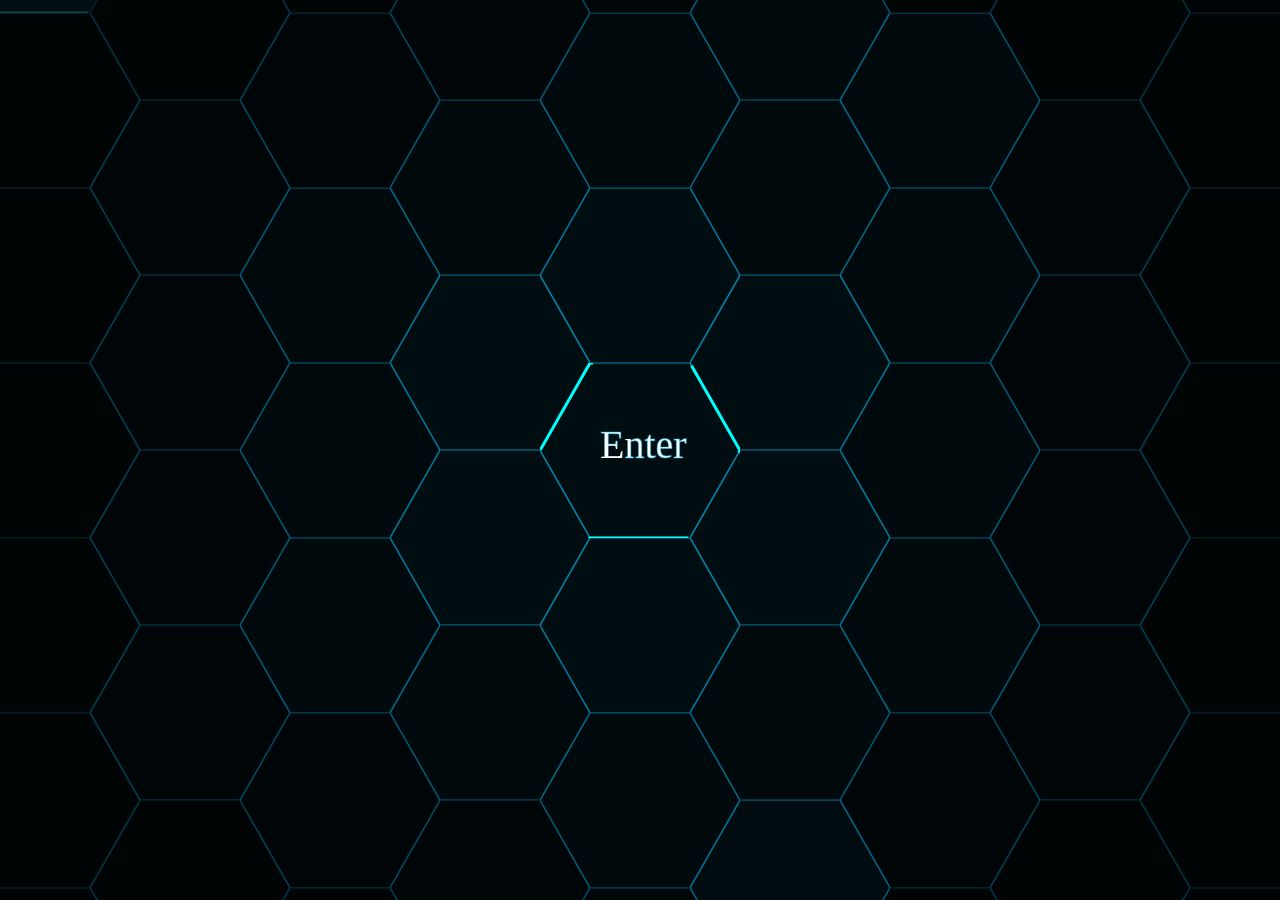
<file: index.html>
<!DOCTYPE html>
<html lang="en">
<head>
    <meta charset="UTF-8">
    <meta name="viewport" content="width=device-width, initial-scale=1.0">
    <meta http-equiv="X-UA-Compatible" content="ie=edge">
    <link rel="stylesheet" href="style.css">
    <link rel="icon" href="/favicon.ico">
    <script src="https://ajax.googleapis.com/ajax/libs/jquery/3.4.1/jquery.min.js"></script>
    <script src="script.js"></script>
    <title>Alexander Ege</title>
</head>
<body>

    <a onclick="Enter()">
    <svg class="enter_hex" xmlns="http://www.w3.org/2000/svg" version="1.1" width="200" height="175" xmlns:xlink="http://www.w3.org/1999/xlink">
        <text x="60" y="95" stroke-width="1" style="font-size: 40px; fill:white; stroke: rgb(6,174,226, 0.5);">Enter</text>
        <polygon class="hex" points="50,0 0,87.5 50,175 150,175 200,87.5 150,00"></polygon>
    </svg>
    </a>

    <!-- Row 1 -->

    <svg class="hexagon hex1 row1" xmlns="http://www.w3.org/2000/svg" version="1.1" width="200" height="175" xmlns:xlink="http://www.w3.org/1999/xlink">
        <polygon class="hex" points="50,0 0,87.5 50,175 150,175 200,87.5 150,00"></polygon>
    </svg>

    <!-- Row 2 -->

    <svg class="hexagon hex2 row2" xmlns="http://www.w3.org/2000/svg" version="1.1" width="200" height="175" xmlns:xlink="http://www.w3.org/1999/xlink">
        <polygon class="hex" points="50,0 0,87.5 50,175 150,175 200,87.5 150,00"></polygon>
    </svg>

    <svg class="hexagon hex3 row2" xmlns="http://www.w3.org/2000/svg" version="1.1" width="200" height="175" xmlns:xlink="http://www.w3.org/1999/xlink">
        <polygon class="hex" points="50,0 0,87.5 50,175 150,175 200,87.5 150,00"></polygon>
    </svg>

    <svg class="hexagon hex4 row2" xmlns="http://www.w3.org/2000/svg" version="1.1" width="200" height="175" xmlns:xlink="http://www.w3.org/1999/xlink">
        <polygon class="hex" points="50,0 0,87.5 50,175 150,175 200,87.5 150,00"></polygon>
    </svg>

    <svg class="hexagon hex5 row2" xmlns="http://www.w3.org/2000/svg" version="1.1" width="200" height="175" xmlns:xlink="http://www.w3.org/1999/xlink">
        <polygon class="hex" points="50,0 0,87.5 50,175 150,175 200,87.5 150,00"></polygon>
    </svg>

    <svg class="hexagon hex6 row2" xmlns="http://www.w3.org/2000/svg" version="1.1" width="200" height="175" xmlns:xlink="http://www.w3.org/1999/xlink">
        <polygon class="hex" points="50,0 0,87.5 50,175 150,175 200,87.5 150,00"></polygon>
    </svg>

    <svg class="hexagon hex7 row2" xmlns="http://www.w3.org/2000/svg" version="1.1" width="200" height="175" xmlns:xlink="http://www.w3.org/1999/xlink">
        <polygon class="hex" points="50,0 0,87.5 50,175 150,175 200,87.5 150,00"></polygon>
    </svg>

    <!-- Row 3 -->

    <svg class="hexagon hex8 row3" xmlns="http://www.w3.org/2000/svg" version="1.1" width="200" height="175" xmlns:xlink="http://www.w3.org/1999/xlink">
        <polygon class="hex" points="50,0 0,87.5 50,175 150,175 200,87.5 150,00"></polygon>
    </svg>

    <svg class="hexagon hex9 row3" xmlns="http://www.w3.org/2000/svg" version="1.1" width="200" height="175" xmlns:xlink="http://www.w3.org/1999/xlink">
        <polygon class="hex" points="50,0 0,87.5 50,175 150,175 200,87.5 150,00"></polygon>
    </svg>

    <svg class="hexagon hex10 row3" xmlns="http://www.w3.org/2000/svg" version="1.1" width="200" height="175" xmlns:xlink="http://www.w3.org/1999/xlink">
        <polygon class="hex" points="50,0 0,87.5 50,175 150,175 200,87.5 150,00"></polygon>
    </svg>

    <svg class="hexagon hex11 row3" xmlns="http://www.w3.org/2000/svg" version="1.1" width="200" height="175" xmlns:xlink="http://www.w3.org/1999/xlink">
        <polygon class="hex" points="50,0 0,87.5 50,175 150,175 200,87.5 150,00"></polygon>
    </svg>

    <svg class="hexagon hex12 row3" xmlns="http://www.w3.org/2000/svg" version="1.1" width="200" height="175" xmlns:xlink="http://www.w3.org/1999/xlink">
        <polygon class="hex" points="50,0 0,87.5 50,175 150,175 200,87.5 150,00"></polygon>
    </svg>

    <svg class="hexagon hex13 row3" xmlns="http://www.w3.org/2000/svg" version="1.1" width="200" height="175" xmlns:xlink="http://www.w3.org/1999/xlink">
        <polygon class="hex" points="50,0 0,87.5 50,175 150,175 200,87.5 150,00"></polygon>
    </svg>

    <svg class="hexagon hex14 row3" xmlns="http://www.w3.org/2000/svg" version="1.1" width="200" height="175" xmlns:xlink="http://www.w3.org/1999/xlink">
        <polygon class="hex" points="50,0 0,87.5 50,175 150,175 200,87.5 150,00"></polygon>
    </svg>

    <svg class="hexagon hex15 row3" xmlns="http://www.w3.org/2000/svg" version="1.1" width="200" height="175" xmlns:xlink="http://www.w3.org/1999/xlink">
        <polygon class="hex" points="50,0 0,87.5 50,175 150,175 200,87.5 150,00"></polygon>
    </svg>

    <svg class="hexagon hex16 row3" xmlns="http://www.w3.org/2000/svg" version="1.1" width="200" height="175" xmlns:xlink="http://www.w3.org/1999/xlink">
        <polygon class="hex" points="50,0 0,87.5 50,175 150,175 200,87.5 150,00"></polygon>
    </svg>

    <svg class="hexagon hex17 row3" xmlns="http://www.w3.org/2000/svg" version="1.1" width="200" height="175" xmlns:xlink="http://www.w3.org/1999/xlink">
        <polygon class="hex" points="50,0 0,87.5 50,175 150,175 200,87.5 150,00"></polygon>
    </svg>

    <svg class="hexagon hex18 row3" xmlns="http://www.w3.org/2000/svg" version="1.1" width="200" height="175" xmlns:xlink="http://www.w3.org/1999/xlink">
        <polygon class="hex" points="50,0 0,87.5 50,175 150,175 200,87.5 150,00"></polygon>
    </svg>

    <svg class="hexagon hex19 row3" xmlns="http://www.w3.org/2000/svg" version="1.1" width="200" height="175" xmlns:xlink="http://www.w3.org/1999/xlink">
        <polygon class="hex" points="50,0 0,87.5 50,175 150,175 200,87.5 150,00"></polygon>
    </svg>

    <!-- Row 4 -->

    <svg class="hexagon hex20 row4" xmlns="http://www.w3.org/2000/svg" version="1.1" width="200" height="175" xmlns:xlink="http://www.w3.org/1999/xlink">
        <polygon class="hex" points="50,0 0,87.5 50,175 150,175 200,87.5 150,00"></polygon>
    </svg>

    <svg class="hexagon hex21 row4" xmlns="http://www.w3.org/2000/svg" version="1.1" width="200" height="175" xmlns:xlink="http://www.w3.org/1999/xlink">
        <polygon class="hex" points="50,0 0,87.5 50,175 150,175 200,87.5 150,00"></polygon>
    </svg>

    <svg class="hexagon hex22 row4" xmlns="http://www.w3.org/2000/svg" version="1.1" width="200" height="175" xmlns:xlink="http://www.w3.org/1999/xlink">
        <polygon class="hex" points="50,0 0,87.5 50,175 150,175 200,87.5 150,00"></polygon>
    </svg>

    <svg class="hexagon hex23 row4" xmlns="http://www.w3.org/2000/svg" version="1.1" width="200" height="175" xmlns:xlink="http://www.w3.org/1999/xlink">
        <polygon class="hex" points="50,0 0,87.5 50,175 150,175 200,87.5 150,00"></polygon>
    </svg>

    <svg class="hexagon hex24 row4" xmlns="http://www.w3.org/2000/svg" version="1.1" width="200" height="175" xmlns:xlink="http://www.w3.org/1999/xlink">
        <polygon class="hex" points="50,0 0,87.5 50,175 150,175 200,87.5 150,00"></polygon>
    </svg>

    <svg class="hexagon hex25 row4" xmlns="http://www.w3.org/2000/svg" version="1.1" width="200" height="175" xmlns:xlink="http://www.w3.org/1999/xlink">
        <polygon class="hex" points="50,0 0,87.5 50,175 150,175 200,87.5 150,00"></polygon>
    </svg>

    <svg class="hexagon hex26 row4" xmlns="http://www.w3.org/2000/svg" version="1.1" width="200" height="175" xmlns:xlink="http://www.w3.org/1999/xlink">
        <polygon class="hex" points="50,0 0,87.5 50,175 150,175 200,87.5 150,00"></polygon>
    </svg>

    <svg class="hexagon hex27 row4" xmlns="http://www.w3.org/2000/svg" version="1.1" width="200" height="175" xmlns:xlink="http://www.w3.org/1999/xlink">
        <polygon class="hex" points="50,0 0,87.5 50,175 150,175 200,87.5 150,00"></polygon>
    </svg>

    <svg class="hexagon hex28 row4" xmlns="http://www.w3.org/2000/svg" version="1.1" width="200" height="175" xmlns:xlink="http://www.w3.org/1999/xlink">
        <polygon class="hex" points="50,0 0,87.5 50,175 150,175 200,87.5 150,00"></polygon>
    </svg>

    <svg class="hexagon hex29 row4" xmlns="http://www.w3.org/2000/svg" version="1.1" width="200" height="175" xmlns:xlink="http://www.w3.org/1999/xlink">
        <polygon class="hex" points="50,0 0,87.5 50,175 150,175 200,87.5 150,00"></polygon>
    </svg>

    <svg class="hexagon hex30 row4" xmlns="http://www.w3.org/2000/svg" version="1.1" width="200" height="175" xmlns:xlink="http://www.w3.org/1999/xlink">
        <polygon class="hex" points="50,0 0,87.5 50,175 150,175 200,87.5 150,00"></polygon>
    </svg>

    <svg class="hexagon hex31 row4" xmlns="http://www.w3.org/2000/svg" version="1.1" width="200" height="175" xmlns:xlink="http://www.w3.org/1999/xlink">
        <polygon class="hex" points="50,0 0,87.5 50,175 150,175 200,87.5 150,00"></polygon>
    </svg>

    <svg class="hexagon hex32 row4" xmlns="http://www.w3.org/2000/svg" version="1.1" width="200" height="175" xmlns:xlink="http://www.w3.org/1999/xlink">
        <polygon class="hex" points="50,0 0,87.5 50,175 150,175 200,87.5 150,00"></polygon>
    </svg>

    <svg class="hexagon hex33 row4" xmlns="http://www.w3.org/2000/svg" version="1.1" width="200" height="175" xmlns:xlink="http://www.w3.org/1999/xlink">
        <polygon class="hex" points="50,0 0,87.5 50,175 150,175 200,87.5 150,00"></polygon>
    </svg>

    <svg class="hexagon hex34 row4" xmlns="http://www.w3.org/2000/svg" version="1.1" width="200" height="175" xmlns:xlink="http://www.w3.org/1999/xlink">
        <polygon class="hex" points="50,0 0,87.5 50,175 150,175 200,87.5 150,00"></polygon>
    </svg>

    <svg class="hexagon hex35 row4" xmlns="http://www.w3.org/2000/svg" version="1.1" width="200" height="175" xmlns:xlink="http://www.w3.org/1999/xlink">
        <polygon class="hex" points="50,0 0,87.5 50,175 150,175 200,87.5 150,00"></polygon>
    </svg>

    <svg class="hexagon hex36 row4" xmlns="http://www.w3.org/2000/svg" version="1.1" width="200" height="175" xmlns:xlink="http://www.w3.org/1999/xlink">
        <polygon class="hex" points="50,0 0,87.5 50,175 150,175 200,87.5 150,00"></polygon>
    </svg>

    <svg class="hexagon hex37 row4" xmlns="http://www.w3.org/2000/svg" version="1.1" width="200" height="175" xmlns:xlink="http://www.w3.org/1999/xlink">
        <polygon class="hex" points="50,0 0,87.5 50,175 150,175 200,87.5 150,00"></polygon>
    </svg>

    <svg class="hexagon hex38 row4" xmlns="http://www.w3.org/2000/svg" version="1.1" width="200" height="175" xmlns:xlink="http://www.w3.org/1999/xlink">
        <polygon class="hex" points="50,0 0,87.5 50,175 150,175 200,87.5 150,00"></polygon>
    </svg>

    <!-- row 5 -->

    <svg class="hexagon hex39 row5" xmlns="http://www.w3.org/2000/svg" version="1.1" width="200" height="175" xmlns:xlink="http://www.w3.org/1999/xlink">
        <polygon class="hex" points="50,0 0,87.5 50,175 150,175 200,87.5 150,00"></polygon>
    </svg>

    <svg class="hexagon hex40 row5" xmlns="http://www.w3.org/2000/svg" version="1.1" width="200" height="175" xmlns:xlink="http://www.w3.org/1999/xlink">
        <polygon class="hex" points="50,0 0,87.5 50,175 150,175 200,87.5 150,00"></polygon>
    </svg>

    <svg class="hexagon hex41 row5" xmlns="http://www.w3.org/2000/svg" version="1.1" width="200" height="175" xmlns:xlink="http://www.w3.org/1999/xlink">
        <polygon class="hex" points="50,0 0,87.5 50,175 150,175 200,87.5 150,00"></polygon>
    </svg>

    <svg class="hexagon hex42 row5" xmlns="http://www.w3.org/2000/svg" version="1.1" width="200" height="175" xmlns:xlink="http://www.w3.org/1999/xlink">
        <polygon class="hex" points="50,0 0,87.5 50,175 150,175 200,87.5 150,00"></polygon>
    </svg>

    <svg class="hexagon hex43 row5" xmlns="http://www.w3.org/2000/svg" version="1.1" width="200" height="175" xmlns:xlink="http://www.w3.org/1999/xlink">
        <polygon class="hex" points="50,0 0,87.5 50,175 150,175 200,87.5 150,00"></polygon>
    </svg>

    <svg class="hexagon hex44 row5" xmlns="http://www.w3.org/2000/svg" version="1.1" width="200" height="175" xmlns:xlink="http://www.w3.org/1999/xlink">
        <polygon class="hex" points="50,0 0,87.5 50,175 150,175 200,87.5 150,00"></polygon>
    </svg>

    <svg class="hexagon hex45 row5" xmlns="http://www.w3.org/2000/svg" version="1.1" width="200" height="175" xmlns:xlink="http://www.w3.org/1999/xlink">
        <polygon class="hex" points="50,0 0,87.5 50,175 150,175 200,87.5 150,00"></polygon>
    </svg>

    <svg class="hexagon hex46 row5" xmlns="http://www.w3.org/2000/svg" version="1.1" width="200" height="175" xmlns:xlink="http://www.w3.org/1999/xlink">
        <polygon class="hex" points="50,0 0,87.5 50,175 150,175 200,87.5 150,00"></polygon>
    </svg>

    <svg class="hexagon hex47 row5" xmlns="http://www.w3.org/2000/svg" version="1.1" width="200" height="175" xmlns:xlink="http://www.w3.org/1999/xlink">
        <polygon class="hex" points="50,0 0,87.5 50,175 150,175 200,87.5 150,00"></polygon>
    </svg>

    <svg class="hexagon hex48 row5" xmlns="http://www.w3.org/2000/svg" version="1.1" width="200" height="175" xmlns:xlink="http://www.w3.org/1999/xlink">
        <polygon class="hex" points="50,0 0,87.5 50,175 150,175 200,87.5 150,00"></polygon>
    </svg>

    <svg class="hexagon hex49 row5" xmlns="http://www.w3.org/2000/svg" version="1.1" width="200" height="175" xmlns:xlink="http://www.w3.org/1999/xlink">
        <polygon class="hex" points="50,0 0,87.5 50,175 150,175 200,87.5 150,00"></polygon>
    </svg>

    <svg class="hexagon hex50 row5" xmlns="http://www.w3.org/2000/svg" version="1.1" width="200" height="175" xmlns:xlink="http://www.w3.org/1999/xlink">
        <polygon class="hex" points="50,0 0,87.5 50,175 150,175 200,87.5 150,00"></polygon>
    </svg>

    <svg class="hexagon hex51 row5" xmlns="http://www.w3.org/2000/svg" version="1.1" width="200" height="175" xmlns:xlink="http://www.w3.org/1999/xlink">
        <polygon class="hex" points="50,0 0,87.5 50,175 150,175 200,87.5 150,00"></polygon>
    </svg>

    <svg class="hexagon hex52 row5" xmlns="http://www.w3.org/2000/svg" version="1.1" width="200" height="175" xmlns:xlink="http://www.w3.org/1999/xlink">
        <polygon class="hex" points="50,0 0,87.5 50,175 150,175 200,87.5 150,00"></polygon>
    </svg>

    <svg class="hexagon hex53 row5" xmlns="http://www.w3.org/2000/svg" version="1.1" width="200" height="175" xmlns:xlink="http://www.w3.org/1999/xlink">
        <polygon class="hex" points="50,0 0,87.5 50,175 150,175 200,87.5 150,00"></polygon>
    </svg>

    <svg class="hexagon hex54 row5" xmlns="http://www.w3.org/2000/svg" version="1.1" width="200" height="175" xmlns:xlink="http://www.w3.org/1999/xlink">
        <polygon class="hex" points="50,0 0,87.5 50,175 150,175 200,87.5 150,00"></polygon>
    </svg>

    <svg class="hexagon hex55 row5" xmlns="http://www.w3.org/2000/svg" version="1.1" width="200" height="175" xmlns:xlink="http://www.w3.org/1999/xlink">
        <polygon class="hex" points="50,0 0,87.5 50,175 150,175 200,87.5 150,00"></polygon>
    </svg>

    <svg class="hexagon hex56 row5" xmlns="http://www.w3.org/2000/svg" version="1.1" width="200" height="175" xmlns:xlink="http://www.w3.org/1999/xlink">
        <polygon class="hex" points="50,0 0,87.5 50,175 150,175 200,87.5 150,00"></polygon>
    </svg>

    <svg class="hexagon hex57 row5" xmlns="http://www.w3.org/2000/svg" version="1.1" width="200" height="175" xmlns:xlink="http://www.w3.org/1999/xlink">
        <polygon class="hex" points="50,0 0,87.5 50,175 150,175 200,87.5 150,00"></polygon>
    </svg>

    <svg class="hexagon hex58 row5" xmlns="http://www.w3.org/2000/svg" version="1.1" width="200" height="175" xmlns:xlink="http://www.w3.org/1999/xlink">
        <polygon class="hex" points="50,0 0,87.5 50,175 150,175 200,87.5 150,00"></polygon>
    </svg>

    <svg class="hexagon hex59 row5" xmlns="http://www.w3.org/2000/svg" version="1.1" width="200" height="175" xmlns:xlink="http://www.w3.org/1999/xlink">
        <polygon class="hex" points="50,0 0,87.5 50,175 150,175 200,87.5 150,00"></polygon>
    </svg>

    <svg class="hexagon hex60 row5" xmlns="http://www.w3.org/2000/svg" version="1.1" width="200" height="175" xmlns:xlink="http://www.w3.org/1999/xlink">
        <polygon class="hex" points="50,0 0,87.5 50,175 150,175 200,87.5 150,00"></polygon>
    </svg>

    <svg class="hexagon hex61 row5" xmlns="http://www.w3.org/2000/svg" version="1.1" width="200" height="175" xmlns:xlink="http://www.w3.org/1999/xlink">
        <polygon class="hex" points="50,0 0,87.5 50,175 150,175 200,87.5 150,00"></polygon>
    </svg>

    <svg class="hexagon hex62 row5" xmlns="http://www.w3.org/2000/svg" version="1.1" width="200" height="175" xmlns:xlink="http://www.w3.org/1999/xlink">
        <polygon class="hex" points="50,0 0,87.5 50,175 150,175 200,87.5 150,00"></polygon>
    </svg>

    <svg class="hexagon hex63 row5" xmlns="http://www.w3.org/2000/svg" version="1.1" width="200" height="175" xmlns:xlink="http://www.w3.org/1999/xlink">
        <polygon class="hex" points="50,0 0,87.5 50,175 150,175 200,87.5 150,00"></polygon>
    </svg>

    <!-- Row 6 -->

    <svg class="hexagon hex64 row6" xmlns="http://www.w3.org/2000/svg" version="1.1" width="200" height="175" xmlns:xlink="http://www.w3.org/1999/xlink">
        <polygon class="hex" points="50,0 0,87.5 50,175 150,175 200,87.5 150,00"></polygon>
    </svg>

    <svg class="hexagon hex65 row6" xmlns="http://www.w3.org/2000/svg" version="1.1" width="200" height="175" xmlns:xlink="http://www.w3.org/1999/xlink">
        <polygon class="hex" points="50,0 0,87.5 50,175 150,175 200,87.5 150,00"></polygon>
    </svg>

    <svg class="hexagon hex66 row6" xmlns="http://www.w3.org/2000/svg" version="1.1" width="200" height="175" xmlns:xlink="http://www.w3.org/1999/xlink">
        <polygon class="hex" points="50,0 0,87.5 50,175 150,175 200,87.5 150,00"></polygon>
    </svg>

    <svg class="hexagon hex67 row6" xmlns="http://www.w3.org/2000/svg" version="1.1" width="200" height="175" xmlns:xlink="http://www.w3.org/1999/xlink">
        <polygon class="hex" points="50,0 0,87.5 50,175 150,175 200,87.5 150,00"></polygon>
    </svg>

    <svg class="hexagon hex68 row6" xmlns="http://www.w3.org/2000/svg" version="1.1" width="200" height="175" xmlns:xlink="http://www.w3.org/1999/xlink">
        <polygon class="hex" points="50,0 0,87.5 50,175 150,175 200,87.5 150,00"></polygon>
    </svg>

    <svg class="hexagon hex69 row6" xmlns="http://www.w3.org/2000/svg" version="1.1" width="200" height="175" xmlns:xlink="http://www.w3.org/1999/xlink">
        <polygon class="hex" points="50,0 0,87.5 50,175 150,175 200,87.5 150,00"></polygon>
    </svg>

    <svg class="hexagon hex70 row6" xmlns="http://www.w3.org/2000/svg" version="1.1" width="200" height="175" xmlns:xlink="http://www.w3.org/1999/xlink">
        <polygon class="hex" points="50,0 0,87.5 50,175 150,175 200,87.5 150,00"></polygon>
    </svg>

    <svg class="hexagon hex71 row6" xmlns="http://www.w3.org/2000/svg" version="1.1" width="200" height="175" xmlns:xlink="http://www.w3.org/1999/xlink">
        <polygon class="hex" points="50,0 0,87.5 50,175 150,175 200,87.5 150,00"></polygon>
    </svg>

    <svg class="hexagon hex72 row6" xmlns="http://www.w3.org/2000/svg" version="1.1" width="200" height="175" xmlns:xlink="http://www.w3.org/1999/xlink">
        <polygon class="hex" points="50,0 0,87.5 50,175 150,175 200,87.5 150,00"></polygon>
    </svg>

    <svg class="hexagon hex73 row6" xmlns="http://www.w3.org/2000/svg" version="1.1" width="200" height="175" xmlns:xlink="http://www.w3.org/1999/xlink">
        <polygon class="hex" points="50,0 0,87.5 50,175 150,175 200,87.5 150,00"></polygon>
    </svg>

    <svg class="hexagon hex74 row6" xmlns="http://www.w3.org/2000/svg" version="1.1" width="200" height="175" xmlns:xlink="http://www.w3.org/1999/xlink">
        <polygon class="hex" points="50,0 0,87.5 50,175 150,175 200,87.5 150,00"></polygon>
    </svg>

    <svg class="hexagon hex75 row6" xmlns="http://www.w3.org/2000/svg" version="1.1" width="200" height="175" xmlns:xlink="http://www.w3.org/1999/xlink">
        <polygon class="hex" points="50,0 0,87.5 50,175 150,175 200,87.5 150,00"></polygon>
    </svg>

    <svg class="hexagon hex76 row6" xmlns="http://www.w3.org/2000/svg" version="1.1" width="200" height="175" xmlns:xlink="http://www.w3.org/1999/xlink">
        <polygon class="hex" points="50,0 0,87.5 50,175 150,175 200,87.5 150,00"></polygon>
    </svg>

    <svg class="hexagon hex77 row6" xmlns="http://www.w3.org/2000/svg" version="1.1" width="200" height="175" xmlns:xlink="http://www.w3.org/1999/xlink">
        <polygon class="hex" points="50,0 0,87.5 50,175 150,175 200,87.5 150,00"></polygon>
    </svg>

    <svg class="hexagon hex78 row6" xmlns="http://www.w3.org/2000/svg" version="1.1" width="200" height="175" xmlns:xlink="http://www.w3.org/1999/xlink">
        <polygon class="hex" points="50,0 0,87.5 50,175 150,175 200,87.5 150,00"></polygon>
    </svg>

    <svg class="hexagon hex79 row6" xmlns="http://www.w3.org/2000/svg" version="1.1" width="200" height="175" xmlns:xlink="http://www.w3.org/1999/xlink">
        <polygon class="hex" points="50,0 0,87.5 50,175 150,175 200,87.5 150,00"></polygon>
    </svg>

    <svg class="hexagon hex80 row6" xmlns="http://www.w3.org/2000/svg" version="1.1" width="200" height="175" xmlns:xlink="http://www.w3.org/1999/xlink">
        <polygon class="hex" points="50,0 0,87.5 50,175 150,175 200,87.5 150,00"></polygon>
    </svg>

    <svg class="hexagon hex81 row6" xmlns="http://www.w3.org/2000/svg" version="1.1" width="200" height="175" xmlns:xlink="http://www.w3.org/1999/xlink">
        <polygon class="hex" points="50,0 0,87.5 50,175 150,175 200,87.5 150,00"></polygon>
    </svg>

    <svg class="hexagon hex82 row6" xmlns="http://www.w3.org/2000/svg" version="1.1" width="200" height="175" xmlns:xlink="http://www.w3.org/1999/xlink">
        <polygon class="hex" points="50,0 0,87.5 50,175 150,175 200,87.5 150,00"></polygon>
    </svg>

    <svg class="hexagon hex83 row6" xmlns="http://www.w3.org/2000/svg" version="1.1" width="200" height="175" xmlns:xlink="http://www.w3.org/1999/xlink">
        <polygon class="hex" points="50,0 0,87.5 50,175 150,175 200,87.5 150,00"></polygon>
    </svg>

    <svg class="hexagon hex84 row6" xmlns="http://www.w3.org/2000/svg" version="1.1" width="200" height="175" xmlns:xlink="http://www.w3.org/1999/xlink">
        <polygon class="hex" points="50,0 0,87.5 50,175 150,175 200,87.5 150,00"></polygon>
    </svg>

    <svg class="hexagon hex85 row6" xmlns="http://www.w3.org/2000/svg" version="1.1" width="200" height="175" xmlns:xlink="http://www.w3.org/1999/xlink">
        <polygon class="hex" points="50,0 0,87.5 50,175 150,175 200,87.5 150,00"></polygon>
    </svg>

    <svg class="hexagon hex86 row6" xmlns="http://www.w3.org/2000/svg" version="1.1" width="200" height="175" xmlns:xlink="http://www.w3.org/1999/xlink">
        <polygon class="hex" points="50,0 0,87.5 50,175 150,175 200,87.5 150,00"></polygon>
    </svg>

    <svg class="hexagon hex87 row6" xmlns="http://www.w3.org/2000/svg" version="1.1" width="200" height="175" xmlns:xlink="http://www.w3.org/1999/xlink">
        <polygon class="hex" points="50,0 0,87.5 50,175 150,175 200,87.5 150,00"></polygon>
    </svg>

    <!-- Row 7 -->

    <svg class="hexagon hex88 row7" xmlns="http://www.w3.org/2000/svg" version="1.1" width="200" height="175" xmlns:xlink="http://www.w3.org/1999/xlink">
        <polygon class="hex" points="50,0 0,87.5 50,175 150,175 200,87.5 150,00"></polygon>
    </svg>

    <svg class="hexagon hex89 row7" xmlns="http://www.w3.org/2000/svg" version="1.1" width="200" height="175" xmlns:xlink="http://www.w3.org/1999/xlink">
        <polygon class="hex" points="50,0 0,87.5 50,175 150,175 200,87.5 150,00"></polygon>
    </svg>

    <svg class="hexagon hex90 row7" xmlns="http://www.w3.org/2000/svg" version="1.1" width="200" height="175" xmlns:xlink="http://www.w3.org/1999/xlink">
        <polygon class="hex" points="50,0 0,87.5 50,175 150,175 200,87.5 150,00"></polygon>
    </svg>

    <svg class="hexagon hex91 row7" xmlns="http://www.w3.org/2000/svg" version="1.1" width="200" height="175" xmlns:xlink="http://www.w3.org/1999/xlink">
        <polygon class="hex" points="50,0 0,87.5 50,175 150,175 200,87.5 150,00"></polygon>
    </svg>

    <svg class="hexagon hex92 row7" xmlns="http://www.w3.org/2000/svg" version="1.1" width="200" height="175" xmlns:xlink="http://www.w3.org/1999/xlink">
        <polygon class="hex" points="50,0 0,87.5 50,175 150,175 200,87.5 150,00"></polygon>
    </svg>

    <svg class="hexagon hex93 row7" xmlns="http://www.w3.org/2000/svg" version="1.1" width="200" height="175" xmlns:xlink="http://www.w3.org/1999/xlink">
        <polygon class="hex" points="50,0 0,87.5 50,175 150,175 200,87.5 150,00"></polygon>
    </svg>

    <svg class="hexagon hex94 row7" xmlns="http://www.w3.org/2000/svg" version="1.1" width="200" height="175" xmlns:xlink="http://www.w3.org/1999/xlink">
        <polygon class="hex" points="50,0 0,87.5 50,175 150,175 200,87.5 150,00"></polygon>
    </svg>

    <svg class="hexagon hex95 row7" xmlns="http://www.w3.org/2000/svg" version="1.1" width="200" height="175" xmlns:xlink="http://www.w3.org/1999/xlink">
        <polygon class="hex" points="50,0 0,87.5 50,175 150,175 200,87.5 150,00"></polygon>
    </svg>

    <svg class="hexagon hex96 row7" xmlns="http://www.w3.org/2000/svg" version="1.1" width="200" height="175" xmlns:xlink="http://www.w3.org/1999/xlink">
        <polygon class="hex" points="50,0 0,87.5 50,175 150,175 200,87.5 150,00"></polygon>
    </svg>

    <svg class="hexagon hex97 row7" xmlns="http://www.w3.org/2000/svg" version="1.1" width="200" height="175" xmlns:xlink="http://www.w3.org/1999/xlink">
        <polygon class="hex" points="50,0 0,87.5 50,175 150,175 200,87.5 150,00"></polygon>
    </svg>

    <svg class="hexagon hex98 row7" xmlns="http://www.w3.org/2000/svg" version="1.1" width="200" height="175" xmlns:xlink="http://www.w3.org/1999/xlink">
        <polygon class="hex" points="50,0 0,87.5 50,175 150,175 200,87.5 150,00"></polygon>
    </svg>

    <svg class="hexagon hex99 row7" xmlns="http://www.w3.org/2000/svg" version="1.1" width="200" height="175" xmlns:xlink="http://www.w3.org/1999/xlink">
        <polygon class="hex" points="50,0 0,87.5 50,175 150,175 200,87.5 150,00"></polygon>
    </svg>

    <svg class="hexagon hex100 row7" xmlns="http://www.w3.org/2000/svg" version="1.1" width="200" height="175" xmlns:xlink="http://www.w3.org/1999/xlink">
        <polygon class="hex" points="50,0 0,87.5 50,175 150,175 200,87.5 150,00"></polygon>
    </svg>

    <svg class="hexagon hex101 row7" xmlns="http://www.w3.org/2000/svg" version="1.1" width="200" height="175" xmlns:xlink="http://www.w3.org/1999/xlink">
        <polygon class="hex" points="50,0 0,87.5 50,175 150,175 200,87.5 150,00"></polygon>
    </svg>

    <!-- Row 8 -->

    <svg class="hexagon hex102 row8" xmlns="http://www.w3.org/2000/svg" version="1.1" width="200" height="175" xmlns:xlink="http://www.w3.org/1999/xlink">
        <polygon class="hex" points="50,0 0,87.5 50,175 150,175 200,87.5 150,00"></polygon>
    </svg>

    <svg class="hexagon hex103 row8" xmlns="http://www.w3.org/2000/svg" version="1.1" width="200" height="175" xmlns:xlink="http://www.w3.org/1999/xlink">
        <polygon class="hex" points="50,0 0,87.5 50,175 150,175 200,87.5 150,00"></polygon>
    </svg>

    <svg class="hexagon hex104 row8" xmlns="http://www.w3.org/2000/svg" version="1.1" width="200" height="175" xmlns:xlink="http://www.w3.org/1999/xlink">
        <polygon class="hex" points="50,0 0,87.5 50,175 150,175 200,87.5 150,00"></polygon>
    </svg>

    <svg class="hexagon hex105 row8" xmlns="http://www.w3.org/2000/svg" version="1.1" width="200" height="175" xmlns:xlink="http://www.w3.org/1999/xlink">
        <polygon class="hex" points="50,0 0,87.5 50,175 150,175 200,87.5 150,00"></polygon>
    </svg>

    <svg class="hexagon hex106 row8" xmlns="http://www.w3.org/2000/svg" version="1.1" width="200" height="175" xmlns:xlink="http://www.w3.org/1999/xlink">
        <polygon class="hex" points="50,0 0,87.5 50,175 150,175 200,87.5 150,00"></polygon>
    </svg>

    <svg class="hexagon hex107 row8" xmlns="http://www.w3.org/2000/svg" version="1.1" width="200" height="175" xmlns:xlink="http://www.w3.org/1999/xlink">
        <polygon class="hex" points="50,0 0,87.5 50,175 150,175 200,87.5 150,00"></polygon>
    </svg>

    <svg class="hexagon hex108 row8" xmlns="http://www.w3.org/2000/svg" version="1.1" width="200" height="175" xmlns:xlink="http://www.w3.org/1999/xlink">
        <polygon class="hex" points="50,0 0,87.5 50,175 150,175 200,87.5 150,00"></polygon>
    </svg>

    <svg class="hexagon hex109 row8" xmlns="http://www.w3.org/2000/svg" version="1.1" width="200" height="175" xmlns:xlink="http://www.w3.org/1999/xlink">
        <polygon class="hex" points="50,0 0,87.5 50,175 150,175 200,87.5 150,00"></polygon>
    </svg>

    <svg class="hexagon hex110 row8" xmlns="http://www.w3.org/2000/svg" version="1.1" width="200" height="175" xmlns:xlink="http://www.w3.org/1999/xlink">
        <polygon class="hex" points="50,0 0,87.5 50,175 150,175 200,87.5 150,00"></polygon>
    </svg>

    <svg class="hexagon hex111 row8" xmlns="http://www.w3.org/2000/svg" version="1.1" width="200" height="175" xmlns:xlink="http://www.w3.org/1999/xlink">
        <polygon class="hex" points="50,0 0,87.5 50,175 150,175 200,87.5 150,00"></polygon>
    </svg>

    <svg class="hexagon hex112 row8" xmlns="http://www.w3.org/2000/svg" version="1.1" width="200" height="175" xmlns:xlink="http://www.w3.org/1999/xlink">
        <polygon class="hex" points="50,0 0,87.5 50,175 150,175 200,87.5 150,00"></polygon>
    </svg>

    <svg class="hexagon hex113 row8" xmlns="http://www.w3.org/2000/svg" version="1.1" width="200" height="175" xmlns:xlink="http://www.w3.org/1999/xlink">
        <polygon class="hex" points="50,0 0,87.5 50,175 150,175 200,87.5 150,00"></polygon>
    </svg>

    <div class="corner-bottom-left"></div>
    <div class="corner-bottom-right"></div>
    <div class="corner-top-left"></div>
    <div class="corner-top-right"></div>

</body>
</html>
</file>
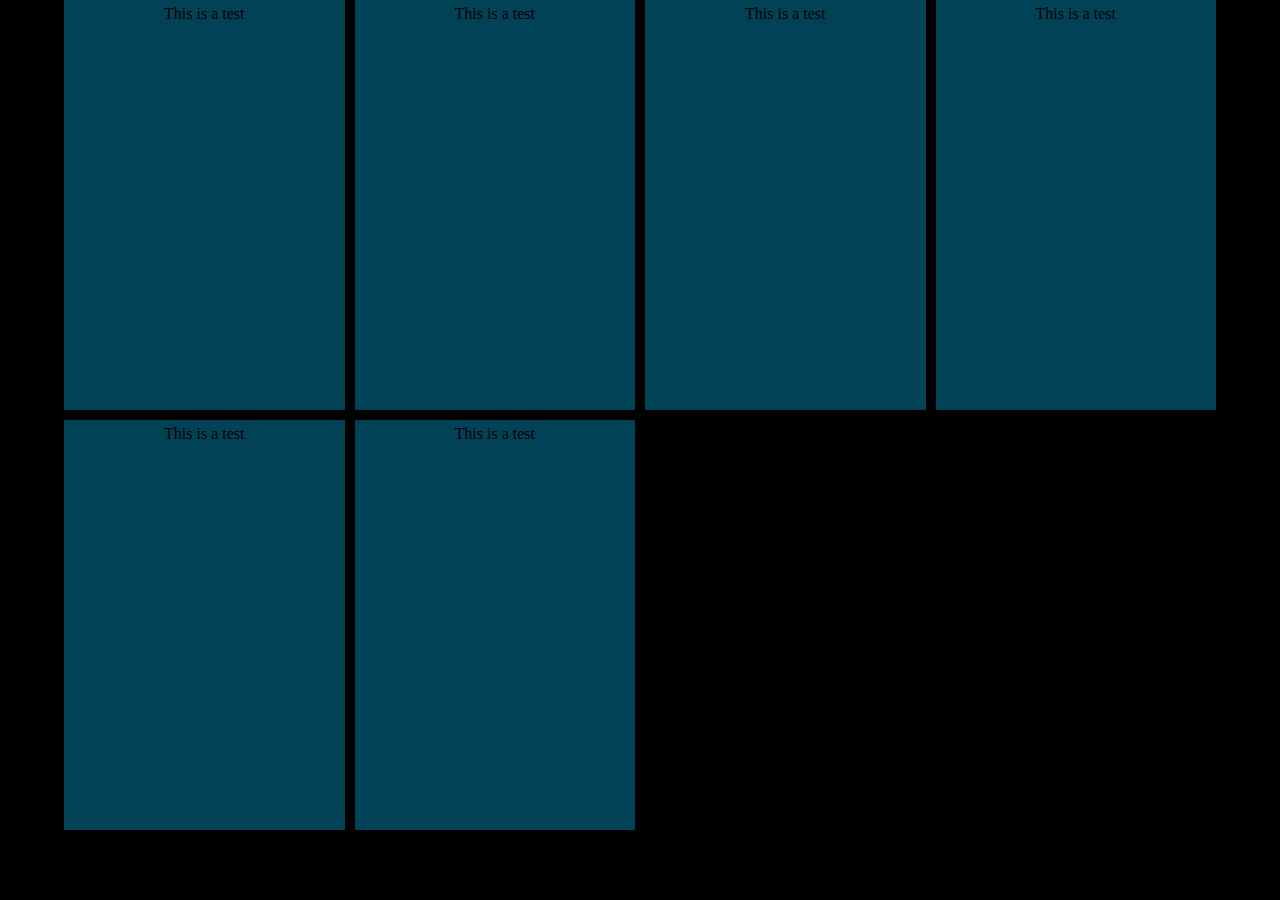
<file: hobbies.html>
<!DOCTYPE html>
<html lang="en">
<head>
    <meta charset="UTF-8">
    <meta name="viewport" content="width=device-width, initial-scale=1.0">
    <meta http-equiv="X-UA-Compatible" content="ie=edge">
    <link rel="stylesheet" href="style.css">
    <title>Hobbies</title>
</head>
<body>

    <div class="grid-container">
        <div class="grid-item">
            <p>This is a test</p>
        </div>
        <div class="grid-item">
            <p>This is a test</p>
        </div>
        <div class="grid-item">
            <p>This is a test</p>
        </div>
        <div class="grid-item">
            <p>This is a test</p>
        </div>
        <div class="grid-item">
            <p>This is a test</p>
        </div>
        <div class="grid-item">
            <p>This is a test</p>
        </div>
    </div>

    
</body>
</html>
</file>
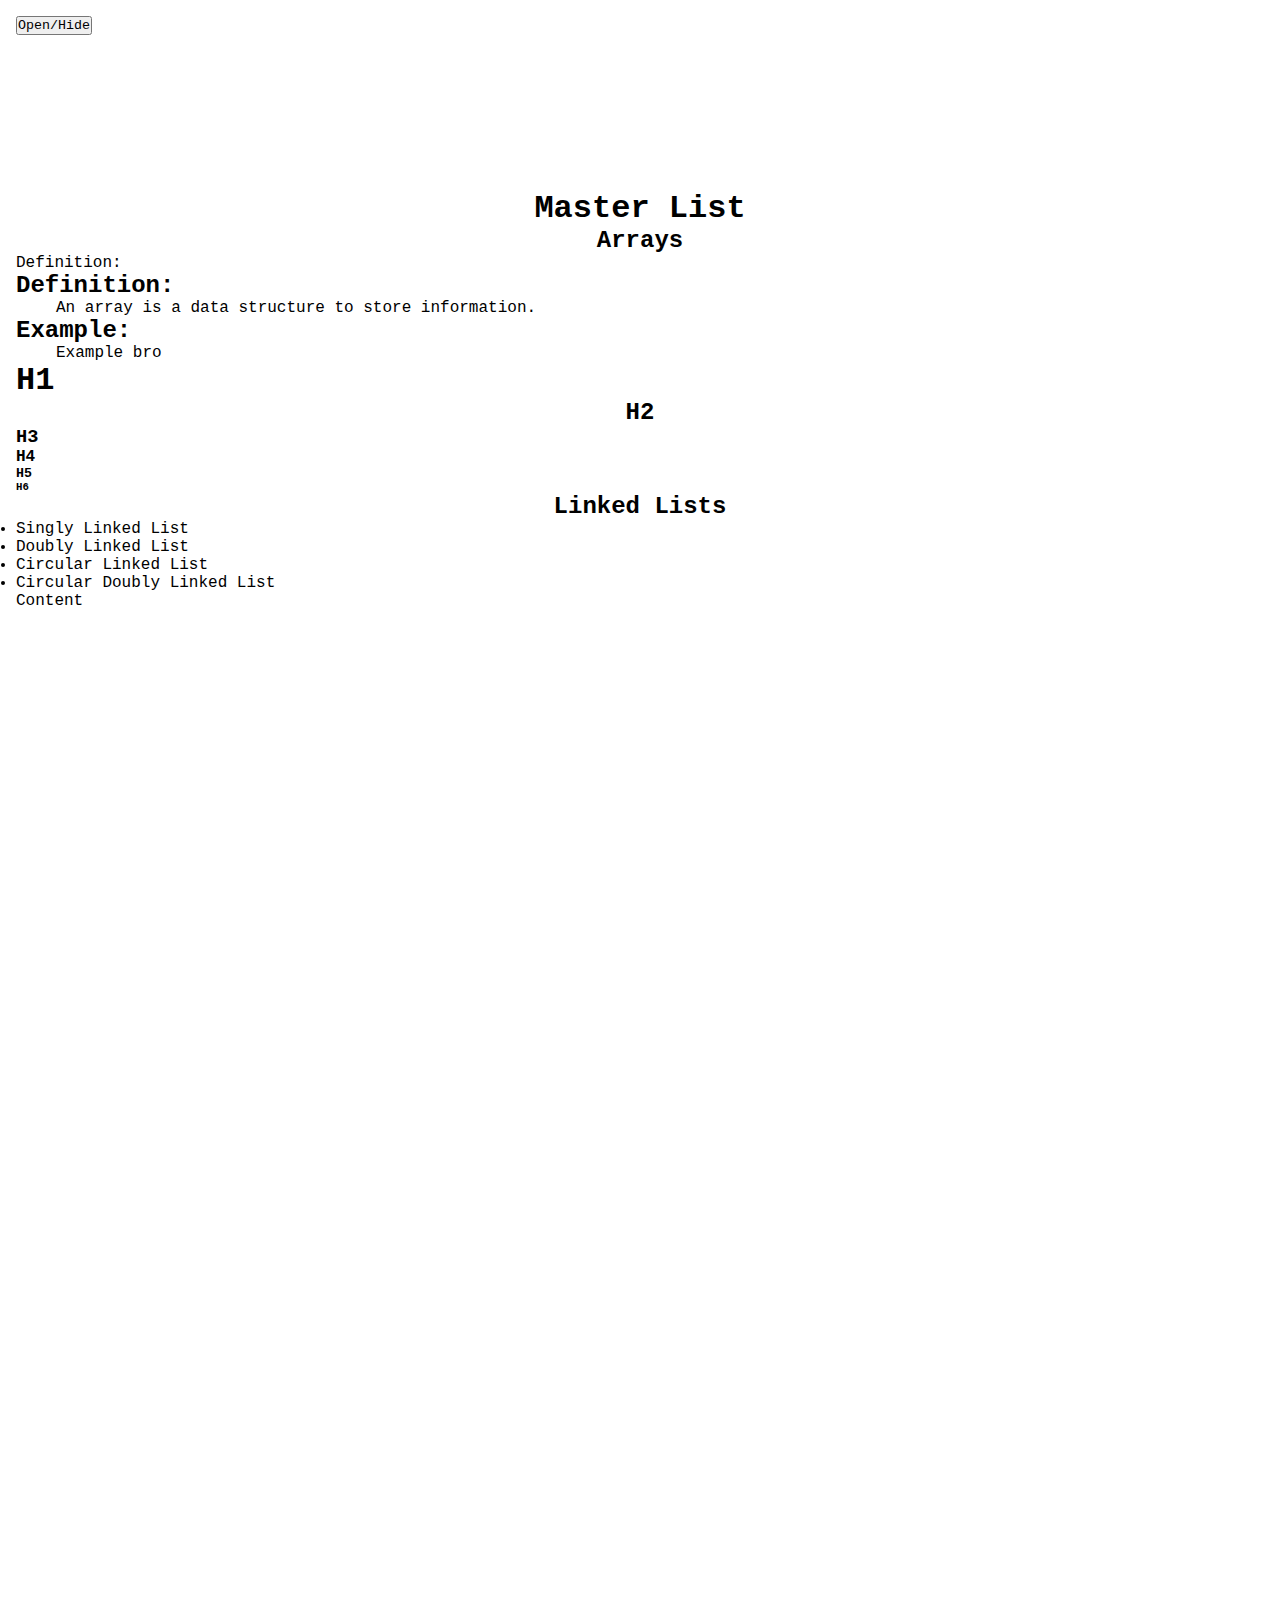
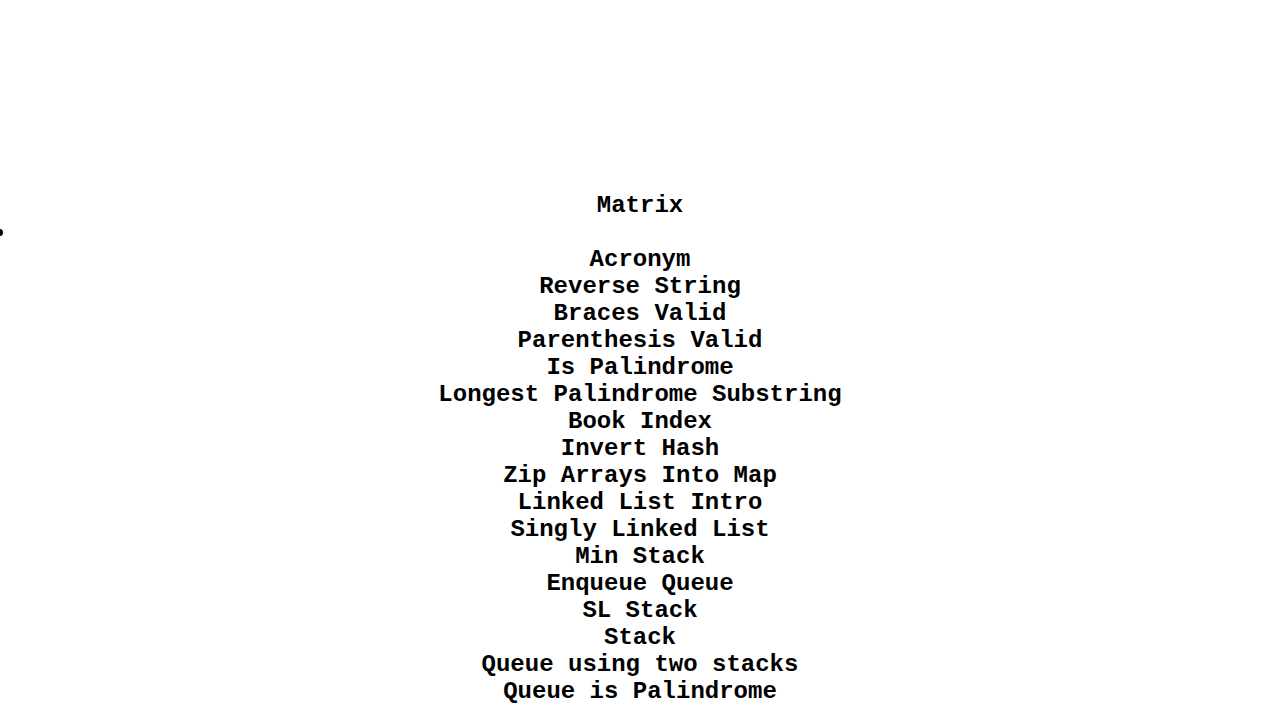
<file: masterList.html>
<!DOCTYPE html>
<html lang="en">
<head>
    <meta charset="UTF-8">
    <meta name="viewport" content="width=device-width, initial-scale=1.0">
    <meta http-equiv="X-UA-Compatible" content="ie=edge">
    <!-- <link rel="stylesheet" href="style.css"> -->
    <script src="https://ajax.googleapis.com/ajax/libs/jquery/3.4.1/jquery.min.js"></script>
    <title>Document</title>
</head>
<style>
* {
    margin: 0;
    padding: 0;
    font-family: 'Courier New', Courier, monospace;
}

h2 {
    text-align: center;
}

.title {
    text-align: center;
}

.def, .ex {
    margin-left: 0;
    font-size: 1.5rem;
    font-weight: bold;
}

p {
    margin-left: 40px;
}

.sidenav a {
    text-decoration: none;
    text-align: center;
    display: block;
    padding: 0.5rem 1rem;
    margin: 0.25rem 0;
    border: 1px solid black;
    background-color: white;
    color: black;
    font-weight: bold;
}

.sidenav {
    height: 100%;
    width: 0;
    position: fixed;
    z-index: 1;
    top: 0;
    left: 0;
    background-color: rgb(134, 133, 133);
    overflow-x: hidden;
    transition: 0.5s;
    padding-top: 60px;
}

#sidenav a {
    padding: 8px 8px 8px 32px;
    text-decoration: none;
    font-size: 25px;
    color: #818181;
    display: block;
    transition: 0.3s;
}

#sidenav a:hover {
  color: #f1f1f1;
}

#sidenav .closebtn {
  position: absolute;
  top: 0;
  right: 25px;
  font-size: 36px;
  margin-left: 50px;
}

#main {
  transition: margin-left .5s;
  padding: 16px;
}

@media screen and (max-height: 450px) {
  #sidenav {padding-top: 15px;}
  #sidenav a {font-size: 18px;}
}
</style>
<body>
    
    <div id="main">

    <button onclick="toggleNav()">Open/Hide</button>

    <iframe src=https://tech.io/snippet-widget/bZlRgsw width=100% frameborder=0 scrolling=no allowtransparency=true style=visibility:hidden>
    </iframe>
    <script>if(void 0===window.techioScriptInjected){window.techioScriptInjected=!0;var script=document.createElement("script");script.src="https://files.codingame.com/codingame/iframe-v-1-4.js",(document.head||document.body).appendChild(script)}</script>

    <h1 class="title">Master List</h1>

    <div id="mySidenav" class="sidenav">
        <h2>Index</h2>
        <a href="#Arrays">Arrays</a>
        <a href="#API">API</a>
        <a href="#Binary Search Tree">Binary Search Tree</a>
        <a href="#Linked Lists">Lists</a>
        <a href="#OSI Model">Model</a>
        <a href="#TCP">TCP</a>
        <a href="#UDP">UDP</a>
        <a href="#REST">REST</a>
        <a href="#Stacks">Stacks</a>
        <a href="#Queues">Queues</a>
        <a href="#Heaps">Heaps</a>
        <a href="#Hashing">Hashing</a>
        <a href="#Graph">Graph</a>
        <a href="#Matrix">Matrix</a>
        
        <h5 class="category">Data Structures</h5>
        <h5>Algorithms</h5>

        <a href="#Acronym">Acronym</a>
    </div>

    <h2>Arrays</h2>
    Definition:
    <p class="def">Definition:</p>
    <p>An array is a data structure to store information.</p>

    <p class="ex">Example:</p>
    <p>Example bro</p>

    <h1>H1</h1>
    <h2>H2</h2>
    <h3>H3</h3>
    <h4>H4</h4>
    <h5>H5</h5>
    <h6>H6</h6>


    <h2>Linked Lists</h2>
    <ul>
        <li>Singly Linked List</li>
        <li>Doubly Linked List</li>
        <li>Circular Linked List</li>
        <li>Circular Doubly Linked List</li>
    </ul>

    <div style='height: 1200px;'>
        Content
    </div>

    <h2 id="Matrix">Matrix
        <ul>
            <li></li>
        </ul>
    </h2>

    <h2>Acronym</h2>
    <script async src="//jsfiddle.net/alexege/cyt901re/embed/"></script>

    <h2>Reverse String</h2>
    <script async src="//jsfiddle.net/alexege/cyt901re/3/embed/"></script>

    <h2>Braces Valid</h2>
    <script async src="//jsfiddle.net/alexege/cyt901re/4/embed/"></script>

    <h2>Parenthesis Valid</h2>
    <script async src="//jsfiddle.net/alexege/cyt901re/6/embed/"></script>

    <h2>Is Palindrome</h2>
    <script async src="//jsfiddle.net/alexege/cyt901re/7/embed/"></script>

    <h2>Longest Palindrome Substring</h2>
    <script async src="//jsfiddle.net/alexege/cyt901re/7/embed/"></script>

    <h2>Book Index</h2>
    <script async src="//jsfiddle.net/alexege/cyt901re/9/embed/"></script>

    <h2>Invert Hash</h2>
    <script async src="//jsfiddle.net/alexege/cyt901re/10/embed/"></script>

    <h2>Zip Arrays Into Map</h2>
    <script async src="//jsfiddle.net/alexege/cyt901re/11/embed/"></script>

    <h2>Linked List Intro</h2>
    <script async src="//jsfiddle.net/alexege/cyt901re/12/embed/"></script>

    <h2>Singly Linked List</h2>
    <script async src="//jsfiddle.net/alexege/cyt901re/13/embed/"></script>

    <h2>Min Stack</h2>
    <script async src="//jsfiddle.net/alexege/cyt901re/7/embed/"></script>

    <h2>Enqueue Queue</h2>
    <script async src="//jsfiddle.net/alexege/cyt901re/14/embed/"></script>

    <h2>SL Stack</h2>
    <script async src="//jsfiddle.net/alexege/cyt901re/14/embed/"></script>

    <h2>Stack</h2>
    <script async src="//jsfiddle.net/alexege/cyt901re/15/embed/"></script>

    <h2>Queue using two stacks</h2>
    <script async src="//jsfiddle.net/alexege/cyt901re/16/embed/"></script>

    <h2>Queue is Palindrome</h2>
    <script async src="//jsfiddle.net/alexege/cyt901re/16/embed/"></script>

    </div> <!--End of Main-->
    
    <script>
        $(document).ready(function(){
            console.log("Toggle:", localStorage.getItem('toggled'));
            if(localStorage.getItem('toggled') == null){
                localStorage.setItem('toggled', true);
            } else {
                document.getElementById("mySidenav").style.width = '20vw';
                document.getElementById("main").style.marginLeft = '20vw';                
                localStorage.setItem('toggled', false);
            }
        });

        function toggleNav() {
            var toggled = localStorage.getItem('toggled');
            if(toggled == 'true') {
                document.getElementById("mySidenav").style.width = '20vw';
                document.getElementById("main").style.marginLeft = '20vw';
                localStorage.setItem('toggled', false);
            } else {
                document.getElementById("mySidenav").style.width = '0vw';
                document.getElementById("main").style.marginLeft = '0vw';
                localStorage.setItem('toggled', true);
            }
        }

        function openNav() {
          document.getElementById("mySidenav").style.width = "250px";
          document.getElementById("main").style.marginLeft = "250px";
        }
        
        function closeNav() {
          document.getElementById("mySidenav").style.width = "0";
          document.getElementById("main").style.marginLeft= "0";
        }
    </script>

</body>
</html>
</file>
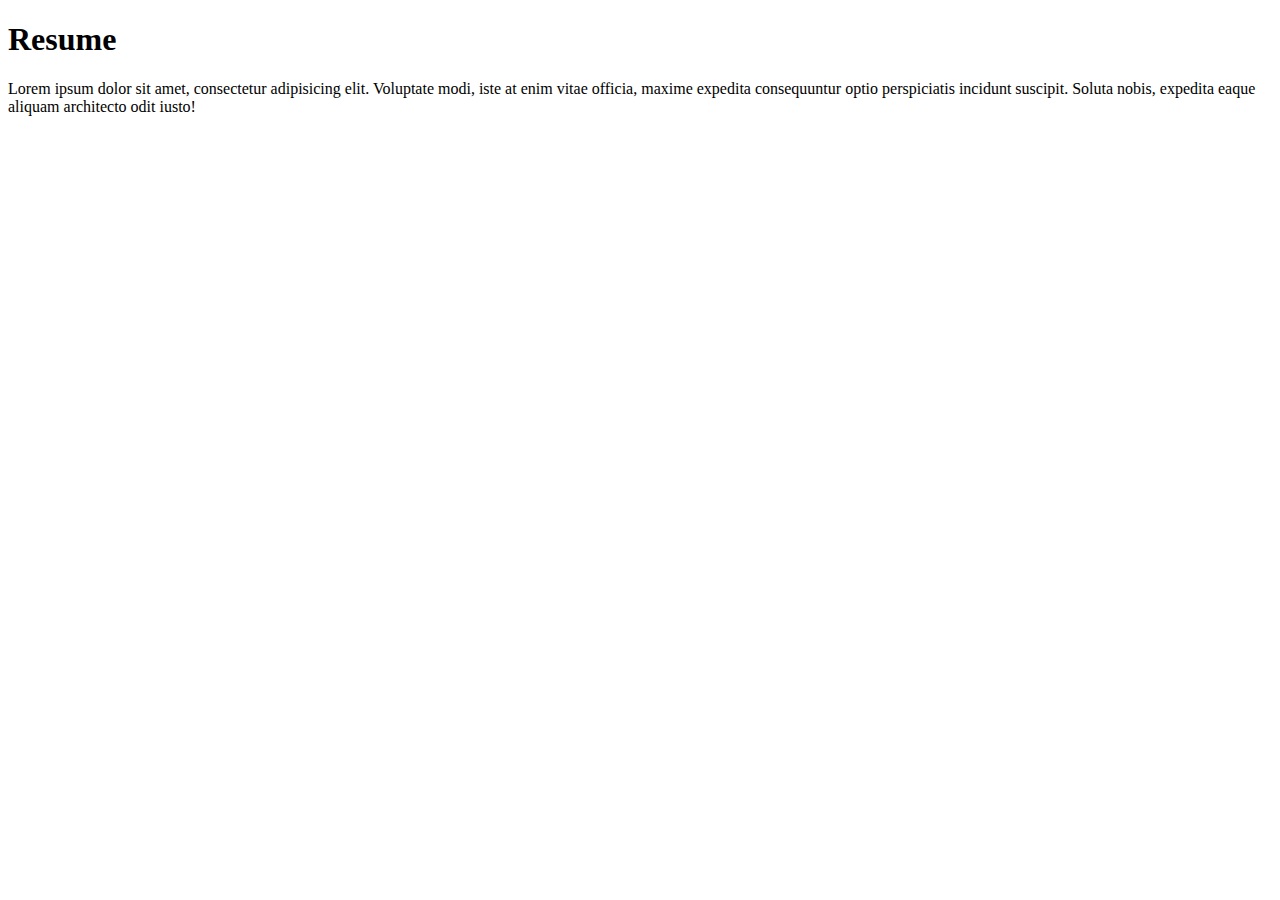
<file: resume.html>
<!DOCTYPE html>
<html lang="en">
<head>
    <meta charset="UTF-8">
    <meta name="viewport" content="width=device-width, initial-scale=1.0">
    <meta http-equiv="X-UA-Compatible" content="ie=edge">
    <title>Document</title>
</head>
<body>
    <h1>Resume</h1>
    <div class="50">Lorem ipsum dolor sit amet, consectetur adipisicing elit. Voluptate modi, iste at enim vitae officia, maxime expedita consequuntur optio perspiciatis incidunt suscipit. Soluta nobis, expedita eaque aliquam architecto odit iusto!</div>
</body>
</html>
</file>
<file: style.css>
* {
    margin: 0;
    padding: 0;
    /* outline: 1px solid yellow; */
}

body {
    background-color: black;
    overflow-x: hidden;
}

html {
    scroll-behavior: smooth;
}

.red {
    color: red;
}

.live {
    text-shadow: 0 0 10px red, 0 0 10px red, 0 0 10px red; 
    font-weight:bolder;
    animation: blink 5s infinite ease-in-out;
    margin-right: 10px;
}

@keyframes blink {
    0% {
        color: red;
        text-shadow: 0 0 10px red, 0 0 10px red, 0 0 10px red; 
    }
    
    50% {
        color: white;
        text-shadow: 0 0 white;
    }
    
    100% {
        color: red;
        text-shadow: 0 0 10px red, 0 0 10px red, 0 0 10px red; 
    }
}

#liveContainer i {
    font-size: 1rem;
}

#liveContainer {
    display: block;
    border: 1px solid transparent;
}

#liveContainer:hover {
    border: 1px solid white;
}

#thank {
    color: white;
    text-align: center;
    font-size: 0.5rem;
    display: none;
    padding: 4rem;
}

/* width */
::-webkit-scrollbar {
    width: 10px;
  }
  
  /* Track */
  ::-webkit-scrollbar-track {
    background: #06abe244;
  }
   
  /* Handle */
  ::-webkit-scrollbar-thumb {
    background: #06abe244;
  }
  
  /* Handle on hover */
  ::-webkit-scrollbar-thumb:hover {
    background: white;
  }

/* Header  */
.main {
    height: 100vh;
    color: white;
}

.navbar {
    font-size: 1.10rem;
    display: block;
    text-align: center;
}

.navbar ul li {
    display: inline-block;
    margin: 0 0.25rem;
    padding: 1rem;
}

.navbar ul li a {
    text-decoration: none;
    color: white;
}

.navbar ul li a:hover {
    border-bottom: 1px solid #0ffbf9;
}

.title {
    color: white;
    text-align: center;
    font-size: 3rem;
    margin: 3rem 0;
}

/* Footer  */

#topButton {
    display: none;
    position: fixed;
    bottom: 2rem;
    right: 2rem;
    z-index: 99;
    border: none;
    outline: none;
    background-color: transparent;
    color: white;
    cursor: pointer;
    padding: 5px;
    border-radius: 4px;
    border: 1px solid #06aae2;
  }
  
  #topButton:hover {
    background-color: #06abe244;
  }


/* Index Page */

#AE_Logo {
    position: absolute;
    z-index: 1;
    width: 5px;
    left: 2rem;
    top: 2rem;
}

/* ===== Hexagons ===== */

.hexagon {
    position: fixed;
    fill: rgb(6, 174, 226, 0.075);
    stroke: rgb(6, 174, 226, 0.5);
    stroke-width: 1.5;
    cursor: pointer;
    animation-duration: 5s;
    transition: transform 3s;
}

.hexagon:hover {
    stroke: #0ffbf9;
    fill: rgb(6, 174, 226, 0.25);
    transition: all 0.5s;
}

.hexagon:hover, .filled, .enter_hex {
    transform: scale(1);
    stroke: #0ffbf9;
    fill: rgb(6,174,226, 0.25);
    stroke-dasharray: 100;
    animation: dash 15s alternate infinite;
    stroke-width: 3;
    opacity: 1;

}

@keyframes dash {
    to {
        stroke-dashoffset: 1000;
    }
}

/* @keyframes dash {
    0% {
        stroke-width: 0;
    }

    50% {
        stroke-dashoffset: 0;
        stroke-width: 5;
    }

    100% {
        stroke-width: 0;
    }
} */

.fade {
    transform-origin: 100px 87.5px;
    animation: heartBeat 3s ease-in-out;
}

@keyframes heartBeat {
    0% {
        transform: scale(1);
    }
    50% {
        transform: scale(0.75);
    }
    100% {
        transform: scale(1);
    }
}

.enter_hex {
    cursor: pointer;
    stroke: cyan;
    stroke-width: 3px;
    fill: none;
    position: absolute;
    z-index: 2;
    left: calc(50% - 100px);
    top: calc(50vh - 87.5px);
}

.enter_hex:hover {
    fill: rgb(6, 174, 226, 0.25);
}

/* About Me Page */
#name {
    text-align: center;
    /* position: absolute; */
    font-size: 4em;
    font-size: 6em;
    color: white;
    font-family: 'Segoe UI', Tahoma, Geneva, Verdana, sans-serif;
    text-shadow: 3px 0px 5px #2A98FF, 5px 0px 1px white;
}

#headshot {
    margin: 0 auto;
    width: 15rem;
    display: block;
    border: 2px solid cyan;
    border-radius: 50%;
    background-color: #0ffbf732;
    background-color: #06abe262;
    transition: all 1s;
}

#headshot:hover {
    background-color: white;
    transform: scale(0.9);
}

#headshotbox {
    display: block;
    position: relative;
    overflow: hidden;
}

@keyframes rotateClockwise {
    to {
        transform: rotate(315deg);
    }
}

@keyframes rotateCounterClockwise {
    to {
        transform: rotate(-315deg);
    }
}

@keyframes rotateL {
    0% {
        transform: scale(0) translate(0) rotate(-45deg);
        opacity: 0;
    }
    10% {
        transform: scale(1) translate(-80px) rotate(-45deg);
        opacity: 1;
    }
    100% {
        transform: scale(1) translate(-400px) rotate(-45deg);
        opacity: 0;
    }
}

@keyframes rotateR {
    0% {
        transform: scale(0) translate(0) rotate(45deg);
        opacity: 0;
    }
    10% {
        transform: scale(1) translate(80px) rotate(45deg);
        opacity: 1;
    }
    100% {
        transform: scale(1) translate(400px) rotate(45deg);
        opacity: 0;
    }
}

.animatedSquare {
    opacity: 0;
    transform: rotate(-45deg);
    left: calc(50% - 50px);
    top: calc(50% - 50px);
    position: absolute;
    z-index: -1;
    width: 100px;
    height: 100px;
    border: 2px solid cyan;
    animation: squareRotate 8s infinite;
    animation-delay: 1s;
}

.animatedSquare2 {
    opacity: 0;
    transform: rotate(-45deg);
    left: calc(50% - 50px);
    top: calc(50% - 50px);
    position: absolute;
    z-index: -1;
    width: 100px;
    height: 100px;
    border: 2px solid hotpink;
    animation: squareRotate2 8s infinite;
    animation-delay: 1s;
}

.animatedSquare3 {
    opacity: 0;
    transform: rotate(-45deg);
    left: calc(50% - 50px);
    top: calc(50% - 50px);
    position: absolute;
    z-index: -1;
    width: 100px;
    height: 100px;
    border: 2px solid cyan;
    animation: squareRotate3 8s infinite;
    animation-delay: 1s;
}

.animatedSquare4 {
    opacity: 0;
    transform: rotate(-45deg);
    left: calc(50% - 50px);
    top: calc(50% - 50px);
    position: absolute;
    z-index: -1;
    width: 100px;
    height: 100px;
    border: 2px solid hotpink;
    animation: squareRotate4 8s infinite;
    animation-delay: 1s;
}

.animatedSquare5 {
    transform: rotate(-45deg);
    left: calc(50% - 100px);
    top: calc(50% - 100px);
    position: absolute;
    z-index: -1;
    width: 200px;
    height: 200px;
    border: 2px solid hotpink;
    animation: rotateR 8s infinite;
}

@keyframes squareRotate {
    0% {
        opacity: 0;
        transform:translate(0px);
    }
    25% {
        opacity: 0.5;
        transform:translate(-300px) rotate(45deg);
    }
    74% {
        transform:translate(-300px) rotate(-45deg);
    }
    75% {
        opacity: 0.5;
        transform:translate(-300px) rotate(-45deg);
    }
    100% {
        opacity: 0;
        transform:translate(0px);
    }
}

@keyframes squareRotate2 {
    0% {
        opacity: 0;
        transform:translate(0px);
    }
    25% {
        opacity: 0.5;
        transform:translate(-250px) rotate(45deg);
    }
    74% {
        transform:translate(-250px) rotate(-45deg);
    }
    75% {
        opacity: 0.5;
        transform:translate(-250px) rotate(-45deg);
    }
    100% {
        opacity: 0;
        transform:translate(0px);
    }
}
@keyframes squareRotate3 {
    0% {
        opacity: 0;
        transform:translate(0px);
    }
    25% {
        opacity: 0.5;
        transform:translate(300px) rotate(45deg);
    }
    74% {
        transform:translate(300px) rotate(-45deg);
    }
    75% {
        opacity: 0.5;
        transform:translate(300px) rotate(-45deg);
    }
    100% {
        opacity: 0;
        transform:translate(0px);
    }
}

@keyframes squareRotate4 {
    0% {
        opacity: 0;
        transform:translate(0px);
    }
    25% {
        opacity: 0.5;
        transform:translate(250px) rotate(45deg);
    }
    74% {
        transform:translate(250px) rotate(-45deg);
    }
    75% {
        opacity: 0.5;
        transform:translate(250px) rotate(-45deg);
    }
    100% {
        opacity: 0;
        transform:translate(0px);
    }
}

#email {
    position: fixed;
    transform: rotate(-90deg);
    right: -1rem;
    top:calc(50% - 20px);
    text-decoration: none;
    color: white;
    z-index: 2;
}

#email:hover {
    color: #0ffbf9;
}

#about-paragraph {
    color: white;
    margin: 0 auto;
    overflow: hidden;
    max-width: 800px;
    padding: 1rem 3rem;
    line-height: 2rem;
    /* font-family: Verdana, Geneva, Tahoma, sans-serif; */
    font-family: sans-serif;
    font-size: 1rem;
    font-weight: bold;
    border: 1px solid white;
    background-color: #06abe262;
    border: none;
    /* box-shadow: 0px 0px 30px #06abe262; */
    /* box-shadow: 0px 0px 15px 5px #06aae2; */
}

#about-paragraph:hover {
    border-radius: 5px;
    background-color: #06abe244;
    transition: border-radius 2s;
    transform: scale(1.1);
    transition: transform 2s;
}

#about-paragraph-div {
    position: absolute;
    border: 4px solid white;
    min-height: 100px;
    transform: rotate(10deg);
    padding: 10px;
}

.highlight {
    color: #0ffbf9;
}

.slider {
    display: none;
    color: #0ffbf9;
}

.trigger-parent {
    margin-top: 1.5rem;
}

.trigger-parent a {
    transition: margin 400ms;
    color: white;
}

.media-links {
    position: fixed;
    top: calc(50% - 128px);
    left: 2rem;
    z-index: 2;
}

.media-links span {
    margin-left: 1rem;
}

.media-links ul {
    font-size: 1.5rem;
    /* color: white; */
    list-style-type: none;
}

.media-links ul a {
    text-decoration: none;
    /* color: white; */
}

.media-links ul i {
    font-size: 30px;
    list-style-type: none;
    /* margin-top: 25px; */
}

.media-links i:hover {
    list-style-type: none;
}

/* Typewriter effect */
#container {
    color: white;
    width: 100vw;
    text-align: center;
    font-size: 40px;
    margin: 1rem 0;
}

#text {
    display: inline-block;
    color: white;
    border-right: 3px solid #06aae2;
    font-family: Arial, Helvetica, sans-serif;
}

#follow {
    background: url('/static/images/AELogo.png');
    background-size: cover;
    background-repeat: no-repeat;
    background-size: 25px;
    background-position-x: center;
    background-position-y: center;
    /* background-color: red; */
    width: 25px;
    height: 25px;
    position: absolute;
    transition: all 1s;
    z-index: -1;
    left: 2rem;
    top: 2rem;
}

#about-paragraph-div {
    position: relative;
    margin: 0 auto;
    max-width: 800px;
}

#whiteSquareLeft {
    position: absolute;
    z-index: 1;
    height: 100px;
    width: 300px;
    border-left: 4px solid white;
    border-top: 4px solid white;
    border-bottom: 4px solid white;
}

#whiteSquareRight {
    position: absolute;
    z-index: 3;
    margin-left: 200px;
    height: 100px;
    width: 300px;
    border-right: 4px solid white;
    border-top: 4px solid white;
    border-bottom: 4px solid white;
}

#floatText {
    position: absolute;
    color: white;
    font-size: 48px;
    z-index: 2;
}

#corner-top-left, #corner-top-right, #corner-bottom-left, #corner-bottom-right {
    position: fixed;
    width: 4rem;
    height: 4rem;
}

#corner-bottom-left {
    left: 1rem;
    bottom: 1rem;
    border-left: 1.5px solid white;
    border-bottom: 1.5px solid white;
}
#corner-bottom-right {
    right: 1rem;
    bottom: 1rem;
    border-right: 1.5px solid white;
    border-bottom: 1.5px solid white;
}
#corner-top-left {
    left: 1rem;
    top: 1rem;
    border-left: 1.5px solid white;
    border-top: 1.5px solid white;
}
#corner-top-right {
    right: 1rem;
    top: 1rem;
    border-right: 1.5px solid white;
    border-top: 1.5px solid white;
}

/* Projects Page */
.projects {
    display: grid;
    margin: 0 auto;
    max-width: 80vw;
}

.project {
    color: white;
    font-family: sans-serif;
}

.heading {
    font-size: 3rem;
    margin-bottom: 1rem;
}

#project-container {
    margin-top: 4rem;
}

.title1 { grid-area: title1; }
.title2 { grid-area: title2; }
.project1 { grid-area: project1; }
.project2 { grid-area: project2; }
.project3 { grid-area: project3; }
.project4 { grid-area: project4; }
.project5 { grid-area: project5; }
.project6 { grid-area: project6; }
.project7 { grid-area: project7; }
.project8 { grid-area: project8; }

.grid-container {
    display: grid;
    /* grid-template-columns: auto auto auto auto; */
    grid-template-areas:
        'title1 title1 title2 title2'
        'project1 project2 project3 project4'
        'project5 project6 project7 project8';
    /* background-color: #2196F3; */
    /* padding: 10px; */
    /* max-width: 75vw; */
    max-width: 90vw;
    margin: 0 auto;
    grid-gap: 10px;
}
.grid-item {
    /* background-color: rgba(0, 255, 255, 0.404); */
    /* background-color: rgba(0, 255, 255, 0.25); */
    /* background-color: #0ffbf732; */
    background-color: #06abe262;
    /* border: 1px solid #0ffbf9; */
    padding: 5px;
    font-size: 1rem;
    text-align: center;
    min-height: 25rem;
}

.grid-item:hover, #github:hover {
    background-color: #06abe298;
    transform: scale(1.15);
    transition: all 0.5s;
    box-shadow: 2px 2px 10px black;
    cursor: pointer;
    text-decoration: none;
}

.grid-item h2 {
    margin: 0.75rem;
}

.grid-item .description {
    margin: 1rem;
}

.grid-item img {
    display: block;
    margin: 0 auto;
    max-width: 300px;
    /* max-width: 90%; */
    /* max-height: 150px; */
    margin: 1.5rem auto;
}

.grid-item .links {
    display: inline-block;
}

.grid-item a {
    text-decoration: none;
    color: white;
}

.grid-item .links i {
    padding:0px 5px;
    font-size: 1.5rem;
}

.projects i:hover {
    color: cyan;
}

.grid-item ul li {
    display: inline-block;
    text-decoration: none;
}

.grid-item ul li i {
    margin: 0.5rem;
}

.grid-item-title {
    color: white;
    font-weight: bold;
    font-family: 'Courier New', Courier, monospace;
    padding: 20px;
    font-size: 30px;
    text-align: center;
}

.technologies li {
    display: inline-block;
}

/* Project Modals  */
.overlay {
    color: white;
    height: 100%;
    width: 0;
    position: fixed;
    z-index: 1;
    top: 0;
    left: 0;
    background-color: rgb(0,0,0);
    background-color: rgba(0,0,0, 0.9);
    overflow-x: hidden;
    transition: 0.5s;
  }
  
  .overlay-content {
    position: relative;
    /* top: 25%; */
    top: 10%;
    width: 100%;
    text-align: center;
    margin-top: 30px;
  }

  .overlay h1 {
      color: #06aae2;
  }
  
  .overlay a {
    /* padding: 8px;
    text-decoration: none;
    font-size: 36px;
    color: #818181;
    display: block;
    transition: 0.3s; */
    text-decoration: none;
    color: #06aae2;
  }
  
  .overlay a:hover, .overlay a:focus {
    color: #f1f1f1;
  }
  
  .overlay .closebtn {
    position: absolute;
    top: 20px;
    right: 45px;
    font-size: 60px;
    z-index: 10;
  }

  .overlay img {
      max-width: 100%;
  }

  #features {
      width: 40vw;
      margin: 0 auto;
  }

  #features li {
      margin-left: 1rem;
  }

  .summary {
      max-width: 80vw;
      text-align: center;
      padding: 2rem;
      margin: 0 auto;
  }
  
  @media screen and (max-height: 450px) {
    .overlay a {font-size: 20px}
    .overlay .closebtn {
    font-size: 40px;
    top: 15px;
    right: 35px;
    }
  }


/* Education Page */
#edu_content {
    max-width: 50vw;
    margin: 0 auto;
    margin-bottom: 2rem;
    /* text-align: left; */
}

#dojo_content a {
    text-decoration: none;
    color: #06aae2;
}

#dojo_content a:hover {
    text-decoration: none;
    color: white;
}

#dojo_title {
    padding-bottom: 2rem;
    font-size: 2rem;
    text-shadow: 2px 2px 2px black;
}

.diamond li {
    list-style: none;
    margin: 1em 0;
    /* margin-left: 1.5em; */
    position: relative;
    text-align: left;
}

.diamond {
    width: 50%;
    margin: 0 auto;
}

.diamond ul {
    /* text-align: center; */
    outline: 1px solid red;
}

.diamond i {
    margin: 0 1rem;
}


/* Hobbies Page */
#hobbies-container {
    max-width: 80vw;
    /* background-color: #06abe262; */
    margin: 0 auto;
}

.hobby {
    display: inline-block;
    padding: 1rem;
    text-align: center;
    color: white;
}

/* Resume Page */

#Resume-Container {
    border: 1px solid #06aae2;
    background-color: #06abe262;
    color: white;
    font-family: sans-serif;
    /* font-family: 'Gill Sans', 'Gill Sans MT', Calibri, 'Trebuchet MS', sans-serif; */
    padding: 1rem;
}

#Resume-Container h1 {
    font-size: 3rem;
    margin-bottom: 1rem;
}

#Resume-Container h4 {
    color: #06aae2;
    padding: 0.5rem;
}

#Resume-Container li, #Resume-Container p {
    margin-left: 40px;
}

#Resume-Container a {
    text-decoration: none;
    color: #9ad4fa;
}

#Resume-Container a:hover {
    text-decoration: none;
    color: #06aae2;
}

.resume-intro {
    text-align: center;
}

#resume-links {
    margin: 0 auto;
}

#resume-links a {
    text-decoration: none;
    color: white;
}

#resume-links i {
    margin-right: 0.5rem;
}

.resume-link {
    display: inline-block;
    margin: 1rem;
}

.location {
    color: #9ad4fa;
    margin-bottom: 0.4rem;
}

.row {
    display: flex;
    flex-direction: row;
    flex-wrap: wrap;
    width: 100%;
}

.column {
    display: flex;
    flex-direction: column;
    flex-basis: 100%;
    flex: 1;
}

.column h2 {
    font-family: 'Gill Sans', 'Gill Sans MT', Calibri, 'Trebuchet MS', sans-serif;
    color: #06aae2;
    font-weight: 100;
    border-bottom: 2px solid white;
    margin: 1rem;
}

/* #summary {
    width: 100%;
    text-align: center;
} */

#resumeDownload {
    border: 1px solid #06aae2;
    padding: 10px;
    color: white;
    text-decoration: none;
}

#resumeDownloadBox {
    text-align: center;
    margin: 2rem;
}

#resumeDownload:hover {
    box-shadow: 0 0 30px 5px rgba(24, 153, 240, 0.6); 
}

#technologies {
    /* width: 40%; */
    /* height: 100%; */
    display: inline-block;
    vertical-align: top;
    padding:0 0 1rem 1rem;
}
.date {
    float: right;
    color: #06aae2;
    font-weight: bold;
}

#experience {
    width: 60%;
    height: 100%;
    display: inline-block;
    outline: 1px solid red;
}

#github {
    color: white;
    text-align: center;
    font-size: 1.25rem;
    background-color: #06abe262;
    padding: 1rem;
}

#github img {
    max-width: 80vw;
    margin: 0 auto;
}

/* Skills */
#skills-container {
    width: 80vw;
    margin: 0 auto;
}

/* Contact  */
#contact-container {
    /* background-color: #06abe262; */
    /* padding: 2rem; */
    color: white;
    text-align: center;
    margin-bottom: 4rem;
}

#contact-container table {
    min-width: 50%;
    background-color: #06abe262;
    margin: 0 auto;
    text-align: left;
    padding: 2rem;
    border-radius: 5px;
    font-family: Cambria, Cochin, Georgia, Times, 'Times New Roman', serif;
    font-size: 1.25rem;
}

#contact-container table:hover {
    animation: hover 2s ease-in-out infinite;
}

@keyframes hover {
    0% {
        transform: translate(0, 0);
    }
    50% {
        transform: translate(0, 0.5rem);
    }
    100% {
        transform: translate(0, 0);
    }
}

#contact-container td {
    padding: 0.5rem;
}

#contact-container input, #contact-container textarea, #contactButton {
    width: 100%;
    min-height: 20px;
}

#contactButton {
    height: 40px;
    background-color: transparent;
    color: white;
    border: 2px solid #06abe244;
}

#contactButton:hover {
    background-color: #06abe244;
    color: white;
    border: 2px solid white;
}

/* Hexagon Positions */
/* Ring 1 */
.hex1 {
    z-index: -1;
    left: calc(50% - 100px);
    top: calc(50vh - 87.5px);
}

/* Ring 2 */
.hex2 {
    z-index: -1;
    left: calc(50% - 100px);
    top: calc(50vh - 87.5px - 175px);
}

.hex3 {
    z-index: -1;
    left: calc(50% - 100px + 150px);
    top: calc(50vh - 87.5px - 87.5px);
}

.hex4 {
    z-index: -1;
    left: calc(50% - 100px + 150px);
    top: calc(50vh);
}

.hex5 {
    z-index: -1;
    left: calc(50% - 100px);
    top: calc(50vh + 87.5px);
}

.hex6 {
    z-index: -1;
    left: calc(50% - 100px - 150px);
    top: calc(50vh);
}

.hex7 {
    z-index: -1;
    left: calc(50% - 100px - 150px);
    top: calc(50vh - 175px);
}

/* Ring 3 */
.hex8 {
    z-index: -1;
    left: calc(50% - 100px);
    top: calc(50vh - 87.5px - 350px);
}

.hex9 {
    z-index: -1;
    left: calc(50% + 50px);
    top: calc(50vh - 87.5px - 262.5px);
}

.hex10 {
    z-index: -1;
    left: calc(50% + 50px + 150px);
    top: calc(50vh - 87.5px - 175px);
}

.hex11 {
    z-index: -1;
    left: calc(50% + 50px + 150px);
    top: calc(50vh - 87.5px);
}

.hex12 {
    z-index: -1;
    left: calc(50% + 50px + 150px);
    top: calc(50vh - 87.5px + 175px);
}

.hex13 {
    z-index: -1;
    left: calc(50% + 50px);
    top: calc(50vh - 87.5px + 262.5px);
}

.hex14 {
    z-index: -1;
    left: calc(50% - 100px);
    top: calc(50vh - 87.5px + 350px);
}

.hex15 {
    z-index: -1;
    left: calc(50% - 100px - 150px);
    top: calc(50vh + 87.5px + 87.5px);
}

.hex16 {
    z-index: -1;
    left: calc(50% - 100px - 300px);
    top: calc(50vh + 87.5px);
}

.hex17 {
    z-index: -1;
    left: calc(50% - 100px - 300px);
    top: calc(50vh - 87.5px);
}

.hex18 {
    z-index: -1;
    left: calc(50% - 100px - 300px);
    top: calc(50vh - 87.5px - 175px);
}

.hex19 {
    z-index: -1;
    left: calc(50% - 100px - 150px);
    top: calc(50vh - 87.5px - 262.5px);
}

/* Ring 4 */
.hex20 {
    z-index: -1;
    left: calc(50% + 50px);
    top: calc(50vh - 87.5px - 437.5px);
}

.hex21 {
    z-index: -1;
    left: calc(50% + 50px + 150px);
    top: calc(50vh - 87.5px - 350px);
}

.hex22 {
    z-index: -1;
    left: calc(50% + 50px + 300px);
    top: calc(50vh - 87.5px - 262.5px);
}

.hex23 {
    z-index: -1;
    left: calc(50% + 50px + 300px);
    top: calc(50vh - 87.5px - 87.5px);
}

.hex24 {
    z-index: -1;
    left: calc(50% + 50px + 300px);
    top: calc(50vh);
}

.hex25 {
    z-index: -1;
    left: calc(50% + 50px + 300px);
    top: calc(50vh + 175px);
}

.hex26 {
    z-index: -1;
    left: calc(50% + 50px + 150px);
    top: calc(50vh + 262.5px);
}

.hex27 {
    z-index: -1;
    left: calc(50% + 50px);
    top: calc(50vh + 350px);
}

.hex28 {
    z-index: -1;
    left: calc(50% + 50px);
    top: calc(50vh + 350px);
}

.hex29 {
    z-index: -1;
    left: calc(50% - 100px);
    top: calc(50vh + 437.5px);
}

.hex30 {
    z-index: -1;
    left: calc(50% - 250px);
    top: calc(50vh + 350px);
}

.hex31 {
    z-index: -1;
    left: calc(50% - 400px);
    top: calc(50vh + 262.5px);
}

.hex32 {
    z-index: -1;
    left: calc(50% - 550px);
    top: calc(50vh + 175px);
}

.hex33 {
    z-index: -1;
    left: calc(50% - 550px);
    top: calc(50vh);
}

.hex34 {
    z-index: -1;
    left: calc(50% - 550px);
    top: calc(50vh - 175px);
}

.hex35 {
    z-index: -1;
    left: calc(50% - 550px);
    top: calc(50vh - 350px);
}

.hex36 {
    z-index: -1;
    left: calc(50% - 400px);
    top: calc(50vh - 437.5px);
}

.hex37 {
    z-index: -1;
    left: calc(50% - 100px - 150px);
    top: calc(50vh - 87.5px - 437.5px);
}

.hex38 {
    z-index: -1;
    left: calc(50% - 100px);
    top: calc(50vh - 87.5px - 525px);
}

/* Row 5 */

.hex39 {
    z-index: -1;
    left: calc(50% - 100px);
    top: calc(50vh - 787.5px);
}

.hex40 {
    z-index: -1;
    left: calc(50% + 50px);
    top: calc(50vh - 700px);
}

.hex41 {
    z-index: -1;
    left: calc(50% + 200px);
    top: calc(50vh - 612.5px);
}

.hex42 {
    z-index: -1;
    left: calc(50% + 350px);
    top: calc(50vh - 525px);
}

.hex43 {
    z-index: -1;
    left: calc(50% + 500px);
    top: calc(50vh - 437.5px);
}

.hex44 {
    z-index: -1;
    left: calc(50% + 500px);
    top: calc(50vh - 262.5px);
}

.hex45 {
    z-index: -1;
    left: calc(50% + 500px);
    top: calc(50vh - 87.5px);
}

.hex46 {
    z-index: -1;
    left: calc(50% + 500px);
    top: calc(50vh + 87.5px);
}

.hex47 {
    z-index: -1;
    left: calc(50% + 500px);
    top: calc(50vh + 262.5px);
}

.hex48 {
    z-index: -1;
    left: calc(50% + 350px);
    top: calc(50vh + 350px);
}

.hex49 {
    z-index: -1;
    left: calc(50% + 200px);
    top: calc(50vh + 437.5px);
}

.hex50 {
    z-index: -1;
    left: calc(50% + 50px);
    top: calc(50vh + 525px);
}

.hex51 {
    z-index: -1;
    left: calc(50% - 100px);
    top: calc(50vh + 612.5px);
}

.hex52 {
    z-index: -1;
    left: calc(50% - 250px);
    top: calc(50vh + 525px);
}

.hex53 {
    z-index: -1;
    left: calc(50% - 400px);
    top: calc(50vh + 437.5px);
}

.hex54 {
    z-index: -1;
    left: calc(50% - 550px);
    top: calc(50vh + 350px);
}

.hex55 {
    z-index: -1;
    left: calc(50% - 700px);
    top: calc(50vh + 262.5px);
}

.hex56 {
    z-index: -1;
    left: calc(50% - 700px);
    top: calc(50vh + 87.5px);
}

.hex57 {
    z-index: -1;
    left: calc(50% - 700px);
    top: calc(50vh - 87.5px);
}

.hex58 {
    z-index: -1;
    left: calc(50% - 700px);
    top: calc(50vh - 262.5px);
}

.hex59 {
    z-index: -1;
    left: calc(50% - 700px);
    top: calc(50vh - 437.5px);
}

.hex60 {
    z-index: -1;
    left: calc(50% - 550px);
    top: calc(50vh - 525px);
}

.hex61 {
    z-index: -1;
    left: calc(50% - 400px);
    top: calc(50vh - 612.5px);
}

.hex62 {
    z-index: -1;
    left: calc(50% - 250px);
    top: calc(50vh - 700px);
}

.hex63 {
    z-index: -1;
    left: calc(50% - 250px);
    top: calc(50vh - 700px);
}

/* Row 6 */

.hex64 {
    z-index: -1;
    left: calc(50% + 200px);
    top: calc(50vh - 787.5px);
}

.hex65 {
    z-index: -1;
    left: calc(50% + 350px);
    top: calc(50vh - 700px);
}

.hex66 {
    z-index: -1;
    left: calc(50% + 500px);
    top: calc(50vh - 612.5px);
}

.hex67 {
    z-index: -1;
    left: calc(50% + 650px);
    top: calc(50vh - 525px);
}

.hex68 {
    z-index: -1;
    left: calc(50% + 650px);
    top: calc(50vh - 350px);
}

.hex69 {
    z-index: -1;
    left: calc(50% + 650px);
    top: calc(50vh - 175px);
}

.hex70 {
    z-index: -1;
    left: calc(50% + 650px);
    top: calc(50vh);
}

.hex71 {
    z-index: -1;
    left: calc(50% + 650px);
    top: calc(50vh + 175px);
}

.hex72 {
    z-index: -1;
    left: calc(50% + 650px);
    top: calc(50vh + 350px);
}

.hex73 {
    z-index: -1;
    left: calc(50% + 500px);
    top: calc(50vh + 437.5px);
}

.hex74 {
    z-index: -1;
    left: calc(50% + 350px);
    top: calc(50vh + 525px);
}

.hex75 {
    z-index: -1;
    left: calc(50% + 200px);
    top: calc(50vh + 612.5px);
}

.hex76 {
    z-index: -1;
    left: calc(50% - 400px);
    top: calc(50vh + 612.5px);
}

.hex77 {
    z-index: -1;
    left: calc(50% - 550px);
    top: calc(50vh + 525px);
}

.hex78 {
    z-index: -1;
    left: calc(50% - 700px);
    top: calc(50vh + 437.5px);
}

.hex79 {
    z-index: -1;
    left: calc(50% - 850px);
    top: calc(50vh + 350px);
}

.hex80 {
    z-index: -1;
    left: calc(50% - 850px);
    top: calc(50vh + 175px);
}

.hex81 {
    z-index: -1;
    left: calc(50% - 850px);
    top: calc(50vh);
}

.hex82 {
    z-index: -1;
    left: calc(50% - 850px);
    top: calc(50vh - 175px);
}

.hex83 {
    z-index: -1;
    left: calc(50% - 850px);
    top: calc(50vh - 350px);
}

.hex84 {
    z-index: -1;
    left: calc(50% - 850px);
    top: calc(50vh - 525px);
}

.hex85 {
    z-index: -1;
    left: calc(50% - 700px);
    top: calc(50vh - 612.5px);
}

.hex86 {
    z-index: -1;
    left: calc(50% - 550px);
    top: calc(50vh - 700px);
}

.hex87 {
    z-index: -1;
    left: calc(50% - 400px);
    top: calc(50vh - 787.5px);
}

/* Row 7 */

.hex88 {
    z-index: -1;
    left: calc(50% + 800px);
    top: calc(50vh - 612.5px);
}

.hex89 {
    z-index: -1;
    left: calc(50% + 800px);
    top: calc(50vh - 437.5px);
}

.hex90 {
    z-index: -1;
    left: calc(50% + 800px);
    top: calc(50vh - 262.5px);
}

.hex91 {
    z-index: -1;
    left: calc(50% + 800px);
    top: calc(50vh - 87.5px);
}

.hex92 {
    z-index: -1;
    left: calc(50% + 800px);
    top: calc(50vh + 87.5px);
}

.hex93 {
    z-index: -1;
    left: calc(50% + 800px);
    top: calc(50vh + 262.5px);
}

.hex94 {
    z-index: -1;
    left: calc(50% + 800px);
    top: calc(50vh + 437.5px);
}

/* Row 7 */

.hex95 {
    z-index: -1;
    left: calc(50% - 1000px);
    top: calc(50vh + 437.5px);
}

.hex96 {
    z-index: -1;
    left: calc(50% - 1000px);
    top: calc(50vh + 262.5px);
}

.hex97 {
    z-index: -1;
    left: calc(50% - 1000px);
    top: calc(50vh + 87.5px);
}

.hex98 {
    z-index: -1;
    left: calc(50% - 1000px);
    top: calc(50vh - 87.5px);
}

.hex99 {
    z-index: -1;
    left: calc(50% - 1000px);
    top: calc(50vh - 262.5px);
}

.hex100 {
    z-index: -1;
    left: calc(50% - 1000px);
    top: calc(50vh - 437.5px);
}

.hex101 {
    z-index: -1;
    left: calc(50% - 1000px);
    top: calc(50vh - 612.5px);
}

/* Row 8 */

.hex102 {
    z-index: -1;
    left: calc(50% + 950px);
    top: calc(50vh - 525px);
}

.hex103 {
    z-index: -1;
    left: calc(50% + 950px);
    top: calc(50vh - 350px);
}

.hex104 {
    z-index: -1;
    left: calc(50% + 950px);
    top: calc(50vh - 175px);
}

.hex105 {
    z-index: -1;
    left: calc(50% + 950px);
    top: calc(50vh);
}

.hex106 {
    z-index: -1;
    left: calc(50% + 950px);
    top: calc(50vh + 175px);
}

.hex107 {
    z-index: -1;
    left: calc(50% + 950px);
    top: calc(50vh + 350px);
}

/* Row 8 */

.hex108 {
    z-index: -1;
    left: calc(50% - 1150px);
    top: calc(50vh - 525px);
}

.hex109 {
    z-index: -1;
    left: calc(50% - 1150px);
    top: calc(50vh - 350px);
}

.hex110 {
    z-index: -1;
    left: calc(50% - 1150px);
    top: calc(50vh - 175px);
}

.hex111 {
    z-index: -1;
    left: calc(50% - 1150px);
    top: calc(50vh);
}

.hex112 {
    z-index: -1;
    left: calc(50% - 1150px);
    top: calc(50vh + 175px);
}

.hex113 {
    z-index: -1;
    left: calc(50% - 1150px);
    top: calc(50vh + 350px);
}

/* Futuristic Menu */
.all {
    display: flex;
    perspective: 10px;
    transform: perspective(300px) rotateX(20deg);
    will-change: perspective;
    perspective-origin: center center;
    transition: all 1.3s ease-out;
    justify-content: center;
    transform-style: preserve-3d;
    border: none;
    margin-bottom: 3rem;
}
.all:hover {
    perspective: 1000px;
    transition: all 1.3s ease-in;
    transform: perspective(10000px) rotateX(0deg);
}
.all:hover .text {
    opacity: 1;
}
.all:hover > div {
    opacity: 1;
    transition-delay: 0s;
}
.all:hover .explainer {
    opacity: 0;
}
.left, .center, .right, .far-left, .far-right {
    width: 200px;
    height: 150px;
    transform-style: preserve-3d;
    /* border-radius: 10px; */
    border-radius: 5px;
    border: 1px solid #fff;
    /* box-shadow: 0 0 20px 5px rgba(100, 100, 255, .4); */
    opacity: 0;
    transition: all 0.3s ease;
    transition-delay: 1s;
    position: relative;
    background-position: center center;
    background-size: contain;
    background-repeat: no-repeat;
    cursor: pointer;
    background-blend-mode: color-burn;
    border: 1px solid #06aae2;
}
.left:hover, .center:hover, .right:hover, .far-left:hover, .far-right:hover {
    box-shadow: 0 0 30px 5px rgba(24, 153, 240, 0.6);
    /* background-color: rgba(24, 153, 240, 0.25); */
}
.text {
    text-align: center;
    width: 100%;
    transform: translateY(30px);
    opacity: 0;
    transition: all 0.3s ease;
    bottom: 0;
    left: 5px;
    position: absolute;
    will-change: transform;
    color: #fff;
    /* text-shadow: 0 0 5px rgba(100, 100, 255, .6); */
    text-shadow: 0 0 5px #1266e499;
}
.far-left {
    transform: translateX(-60px) translateZ(-50px) rotateY(-10deg);
    background: url('/static/images/WebFunds.png') center center no-repeat;
    background-size: 80%;
}
.left {
    transform: translateX(-30px) translateZ(-25px) rotateY(-5deg);
    background: url('/static/images/Python.png') center center no-repeat;
    background-size: 80%;
}
.center {
    opacity: 1;
    background-color: transparent;
    background: url('/static/images/coding-dojo.png') center center no-repeat;
    background-size: 80%;
}
.right {
    transform: translateX(30px) translateZ(-25px) rotateY(5deg);
    background: url('/static/images/Mean.png') center center no-repeat;
    background-size: 80%;
}
.far-right {
    transform: translateX(60px) translateZ(-50px) rotateY(10deg);
    background: url('/static/images/CSharp.png') center center no-repeat;
    background-size: 80%;
}
.explainer {
    font-weight: 300;
    font-size: 2rem;
    color: black;
    transition: all 0.6s ease;
    width: 100%;
    height: 100%;
    /* background-color: #303050; */
    background-color: transparent;
    /* border-radius: 10px; */
    text-shadow: 0 0 10px rgba(255, 255, 255, .8);
    display: flex;
    justify-content: center;
    align-items: center;
    border: none;
}
.ref {
    background-color: #000;
    background-image: linear-gradient(to bottom, #d80, #c00);
    border-radius: 3px;
    padding: 7px 10px;
    position: absolute;
    font-size: 16px;
    bottom: 10px;
    right: 10px;
    color: #fff;
    text-decoration: none;
    text-shadow: 0 0 3px rgba(0, 0, 0, .4);
}
.ref::first-letter {
    font-size: 12px;
}

.info {
    color: white;
    display: none;
    background-color: #06abe262;
    padding: 2rem;
}

.info h3 {
    color: #0ffbf9;
    margin: 1rem 0;
}

.info li {
    margin-left: 1.5rem;
}

.active_edu {
    border: 2px solid cyan;
}

.visible {
    display: block;
}

/* Media Queries */
/* Extra small devices (phones, 600px and down) */
@media only screen and (max-width: 600px) {
    body {
        /* background: red; */
        font-size: 10px;
    }

    .grid-container {
        margin: 0;
        /* grid-template-columns: auto auto; */
        grid-template-areas: 
        'title1'
        'project1'
        'project2'
        'title2'
        'project3'
        'project4'
        'project5'
        'project6'
        'project7'
        'project8'
    }

    #name {
        font-size: 2.5rem;
    }

    #headshot {
        max-width: 60vw;
    }

    .media-links {
        display: none;
    }

    .title, #grid-item-title {
        font-size: 1.5rem;
    }

    .navbar {
        font-size: 1rem;
        margin: 1rem 0;
    }

    .navbar ul li {
        padding: 0px;
        margin: 0 0.25rem;
    }

    #edu_content {
        max-width: 100%;
    }

    #email {
        display: none;
    }

    #text {
        font-size: 1.5rem;
    }

    #about-paragraph {
        font-size: 0.75rem;
        padding: 1rem 1rem;
        line-height: 1.5rem;
    }

    #Resume-Container h1 {
        font-size: 2.5rem;
    }

    #corner-bottom-left, #corner-bottom-right, #corner-top-left, #corner-top-right {
        display:  none;
    }

    #skills-container {
        width: 100vw;
        overflow: hidden;
    }

    .left, .center, .right, .far-left, .far-right {
        width: 60px;
        height: 50px;
    }

    .left {
        transform: translateX(-15px) translateZ(-25px) rotateY(-5deg)
    }
    
    .far-left {
        transform: translateX(-30px) translateZ(-25px) rotateY(-5deg)
    }
    
    .right {
        transform: translateX(15px) translateZ(-25px) rotateY(-5deg)
    }
    
    .far-right {
        transform: translateX(30px) translateZ(-25px) rotateY(-5deg)
    }

    .projects {
        margin: 0;
    }

    .info {
        padding: 1rem;
    }

    .diamond {
        width: 100%;
        font-size: 0.75rem;
    }

    .grid-container {
        max-width: 100%;
        width: 100vw;
    }
}

/* Small devices (portrait tablets and large phones, 600px and up) */
@media only screen and (min-width: 600px) {
    body {
        /* background: green; */
    }

    .grid-container {
        margin: 0;
        /* grid-template-columns: auto auto; */
        grid-template-areas: 
        'title1 title2'
        'project1 project2'
        'project3 project4'
        'project5 project6'
        'project7 project8'
    }
}

/* Medium devices (landscape tablets, 768px and up) */
@media only screen and (min-width: 768px) {
    body {
        /* background: blue; */
        font-size: 15px;
    }

    .grid-container {
        margin: 0;
        /* grid-template-columns: auto auto; */
        grid-template-areas: 
        'title1 title2'
        'project1 project2'
        'project3 project4'
        'project5 project6'
        'project7 project8'
    }

    
}

/* Large devices (laptops/desktops, 992px and up) */
@media only screen and (min-width: 992px) {
    body {
        /* background: orange; */
    }
    
    .grid-container {
        margin: 0 auto;
        /* grid-template-columns: auto auto; */
        grid-template-areas: 
        'title1 title2'
        'project1 project2 project3 project4'
        'project5 project6 project7 project8'
    }
}

/* Extra large devices (large laptops and desktops, 1200px and up) */
@media only screen and (min-width: 1200px) {

    body {
        background: black;
    }

    .grid-container {
        grid-template-areas:
        'title1 title1 title2 title2'
        'project1 project2 project3 project4'
        'project5 project6 project7 project8'
    }

    #skills-container {
        /* width: 100vw; */
        overflow: hidden;
    }
}

.up {
    transform: translate(0px, -50px);
}

.upRight {
    transform: translate(50px, -50px);
}

.downRight {
    transform: translate(50px, 50px);
}

.down {
    transform: translate(0px, 50px);
}

.downLeft {
    transform: translate(-50px, 50px);
}

.upLeft {
    transform: translate(-50px, -50px);
}

/* Level 2 */

.up2 {
    transform: translate(0px, -100px);
}

.upRight2 {
    transform: translate(100px, -100px);
}

.right2 {
    transform: translate(100px, 0px);
}

.downRight2 {
    transform: translate(100px, 100px);
}

.down2 {
    transform: translate(0px, 100px);
}

.left2 {
    transform: translate(-100px, 0px);
}

.downLeft2 {
    transform: translate(-100px, 100px);
}

.upLeft2 {
    transform: translate(-100px, -100px);
}
/* Level 3 */

.up3 {
    transform: translate(0px, -150px);
}

.upRight3 {
    transform: translate(150px, -150px);
}

.right3 {
    transform: translate(150px, 0px);
}

.downRight3 {
    transform: translate(150px, 150px);
}

.down3 {
    transform: translate(0px, 150px);
}

.left3 {
    transform: translate(-150px, 0px);
}

.downLeft3 {
    transform: translate(-150px, 150px);
}

.upLeft3 {
    transform: translate(-150px, -150px);
}

/* ---------------------------------
		Preloader Css
    --------------------------------- */
    #preloader {
        position: fixed;
        width: 100%;
        height: 100%;
        z-index: 5000;
    }

    #preloader.loaded {
        visibility: hidden;
    }

    #preloader.loaded .top-side {
        -webkit-transform: translateY(-100%);
                transform: translateY(-100%);
        -webkit-transition-delay: 1s;
                transition-delay: 1s;
    }

    #preloader .top-side {
        top: 0;
    }

    #preloader.loaded .bottom-side {
        -webkit-transform: translateY(100%);
                transform: translateY(100%);
        -webkit-transition-delay: 1s;
                transition-delay: 1s;
    }

    #preloader .bottom-side {
        bottom: 0;
    }

    #preloader .top-side, 
    #preloader .bottom-side {
        position: absolute;
        width: 100%;
        height: 50%;
        background: black;
        -webkit-transition: all .7s ease-in-out;
                transition: all .7s ease-in-out;
    }
</file>
